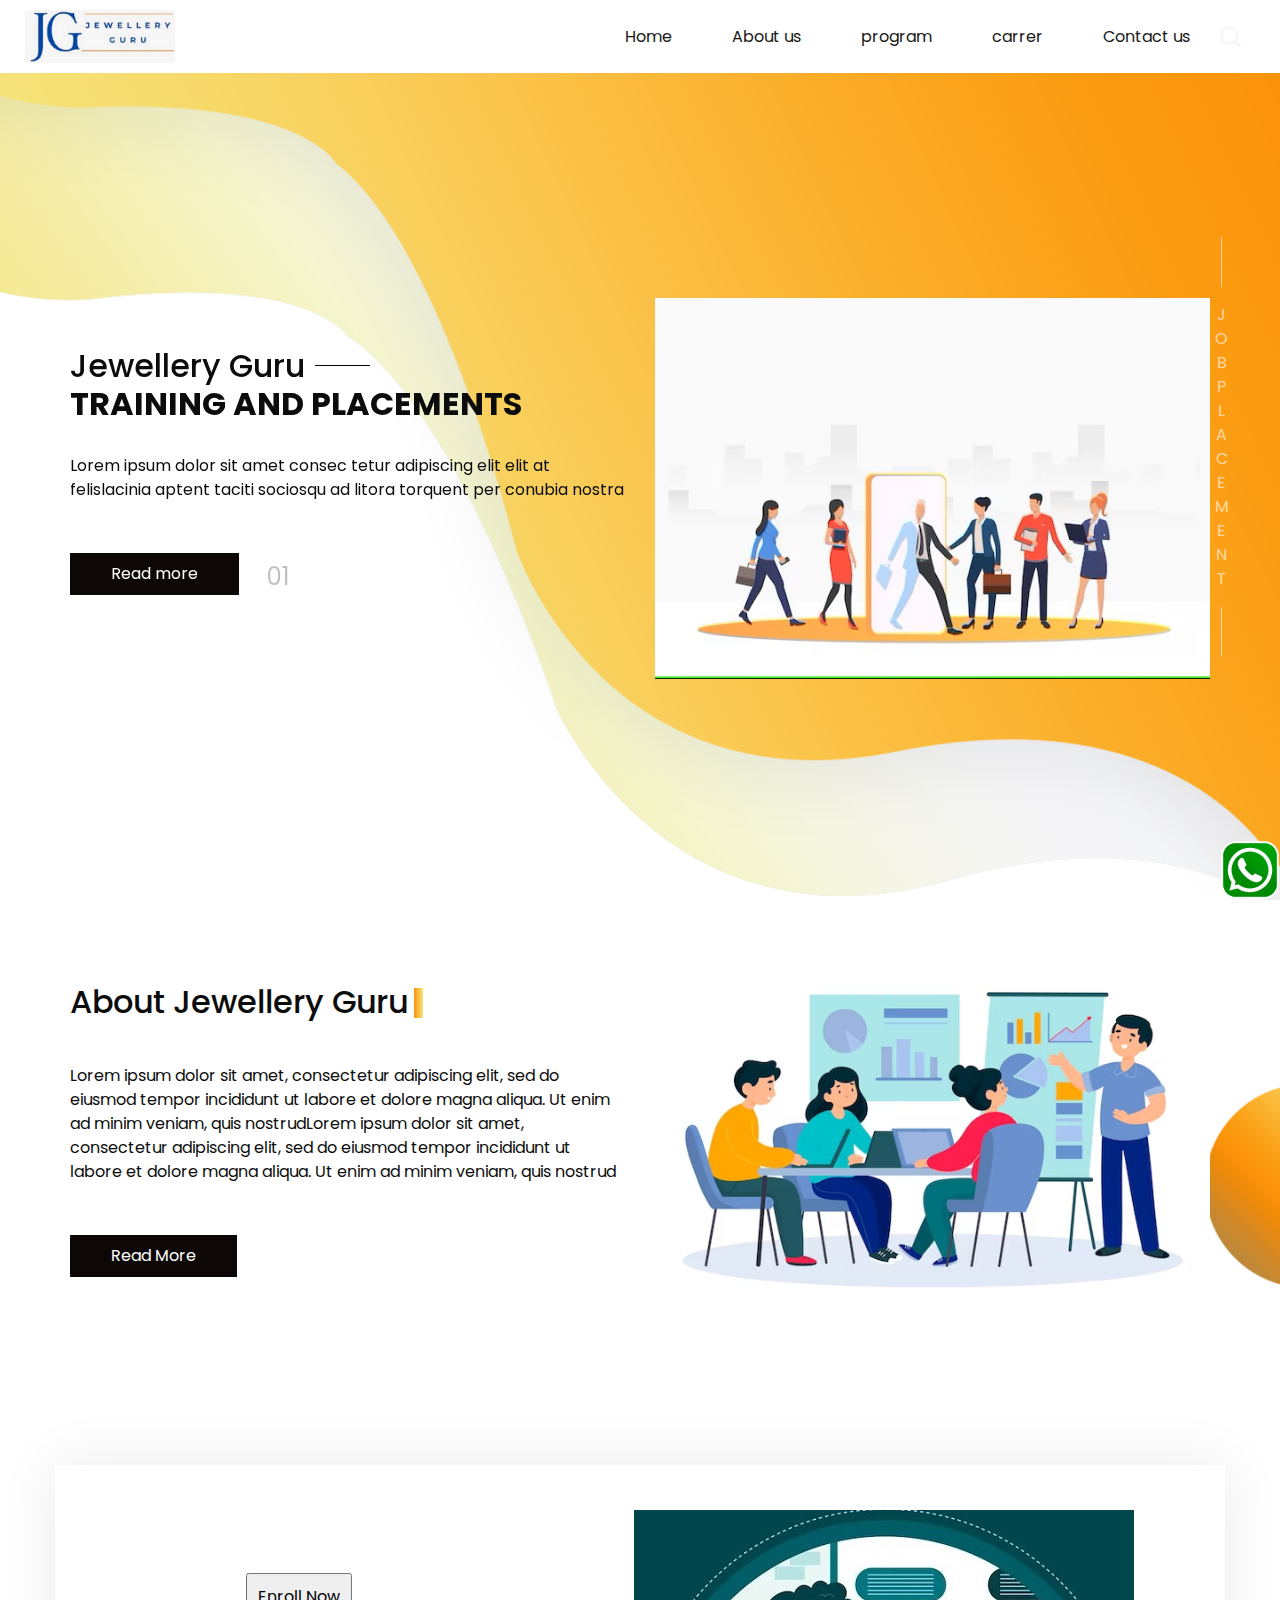
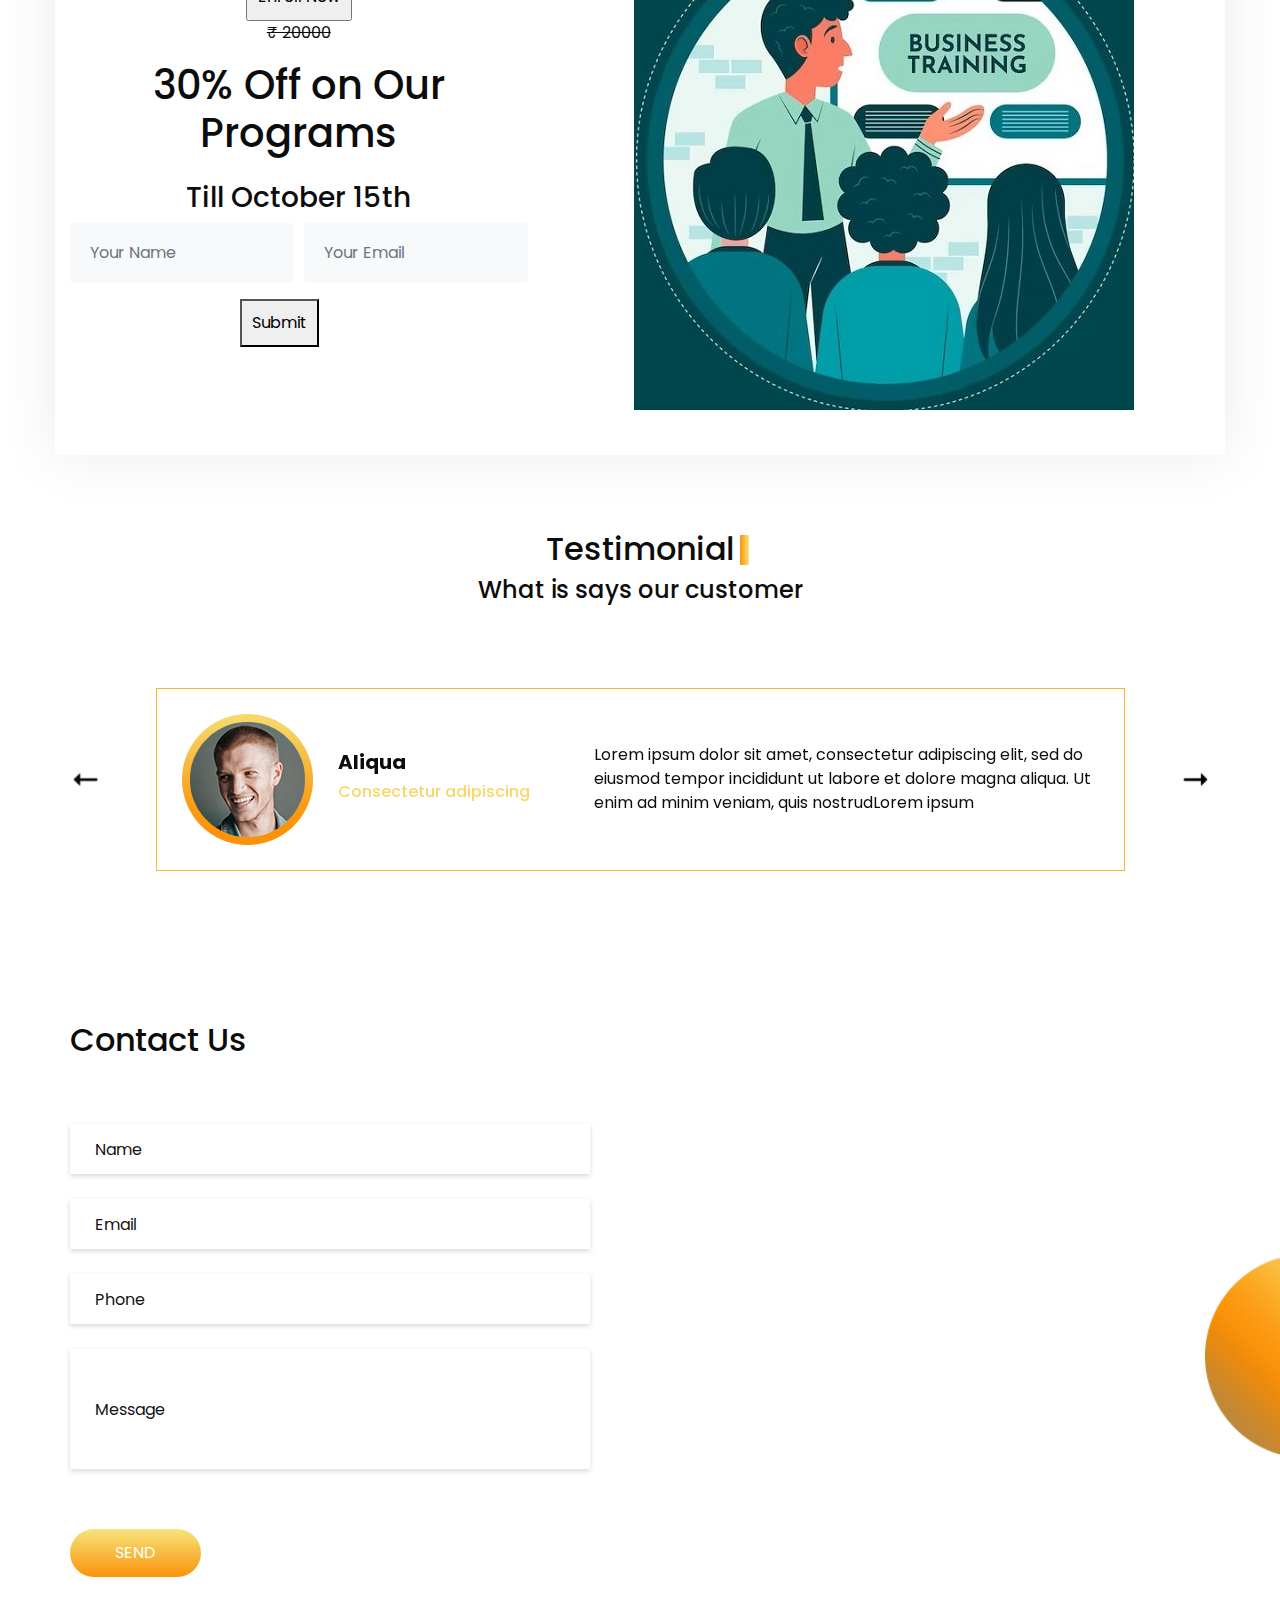
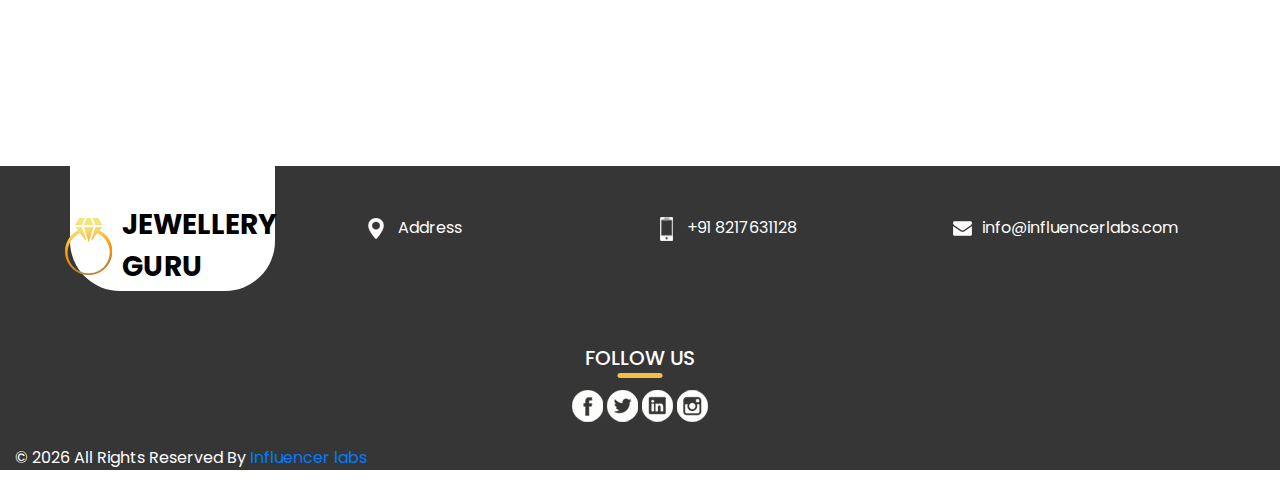
<file: index.html>
<!DOCTYPE html>
<html>

<head>
  <!-- Basic -->
  <meta charset="utf-8" />
  <meta http-equiv="X-UA-Compatible" content="IE=edge" />
  <!-- Mobile Metas -->
  <meta name="viewport" content="width=device-width, initial-scale=1, shrink-to-fit=no" />
  <!-- Site Metas -->
  <meta name="keywords" content="" />
  <meta name="description" content="" />
  <meta name="author" content="" />

  <title>Jewellery Guru</title>

  <!-- slider stylesheet -->
  <link rel="stylesheet" type="text/css" href="https://cdnjs.cloudflare.com/ajax/libs/OwlCarousel2/2.1.3/assets/owl.carousel.min.css" />

  <!-- bootstrap core css -->
  <link rel="stylesheet" type="text/css" href="css/bootstrap.css" />

  <!-- fonts style -->
  <link href="https://fonts.googleapis.com/css?family=Baloo+Chettan|Poppins:400,600,700&display=swap" rel="stylesheet">
  <!-- Custom styles for this template -->
  <link href="css/style.css" rel="stylesheet" />
  <!-- responsive style -->
  <link href="css/responsive.css" rel="stylesheet" />
</head>

<body>

  <div class="hero_area">
    <!-- header section strats -->
    <header class="header_section" id="myHeader">
      <div class="container-fluid">
        <nav class="navbar navbar-expand-lg custom_nav-container ">
          <a class="navbar-brand" href="index.html">
            <img src="logo.jpg" alt="">
           <!--  <span>
              Jewellery Guru
            </span> -->
          </a>
          <button class="navbar-toggler" type="button" data-toggle="collapse" data-target="#navbarSupportedContent" aria-controls="navbarSupportedContent" aria-expanded="false" aria-label="Toggle navigation">
            <span class="navbar-toggler-icon"></span>
          </button>

          <div class="collapse navbar-collapse" id="navbarSupportedContent">
            <div class="d-flex ml-auto flex-column flex-lg-row align-items-center">
              <ul class="navbar-nav  ">
                <li class="nav-item active">
                  <a class="nav-link" href="index.html">Home <span class="sr-only">(current)</span></a>
                </li>
                <li class="nav-item">
                  <a class="nav-link" href="about.html"> About us</a>
                </li>
                <li class="nav-item">
                  <a class="nav-link" href="program.html">program</a>
                </li>
                <li class="nav-item">
                  <a class="nav-link" href="carrer.html">carrer</a>
                </li>
                <li class="nav-item">
                  <a class="nav-link" href="contact.html">Contact us</a>
                </li>
                
              </ul>

            </div>
            <div class="quote_btn-container ">
              <!-- <a href="">
                <img src="" alt="">
                <div class="cart_number">
                  0
                </div>
              </a> -->
              <form class="form-inline">
                <button class="btn  my-2 my-sm-0 nav_search-btn" type="submit"></button>
              </form>
            </div>
          </div>
        </nav>
      </div>
    </header>
    <!-- end header section -->
    <!-- slider section -->
    <section class=" slider_section position-relative">
      <!-- <div class="design-box">
        <img src="#" alt="place">
      </div> -->
      <div class="slider_number-container d-none d-md-block">
        <div class="number-box">
         <!--  <span>
            01
          </span> -->
          <hr>
          <span class="jwel">
            J <br>
            o <br>
            b <br>
            p <br>
            l <br>
            a <br>
            c <br>
            e <br>
            m<br>
            e<br>
            n<br>
            t
          </span>
          <hr>
          <!-- <span>
            02
          </span> -->
        </div>
      </div>
      <div class="container">
        <div id="carouselExampleIndicators" class="carousel slide" data-ride="carousel">
          <ol class="carousel-indicators">
            <li data-target="#carouselExampleIndicators" data-slide-to="0" class="active">01</li>
            <li data-target="#carouselExampleIndicators" data-slide-to="1">02</li>
            <li data-target="#carouselExampleIndicators" data-slide-to="2">03</li>
          </ol>
          <div class="carousel-inner">
            <div class="carousel-item active">
              <div class="row">
                <div class="col-md-6">
                  <div class="detail_box">
                    <h2>
                      <span>Jewellery Guru</span>
                      <hr>
                    </h2>
                    <h1 style="font-size:xx-large">
                      Training and Placements
                    </h1>
                    <p>
                      Lorem ipsum dolor sit amet consec tetur adipiscing elit elit at felislacinia
                      aptent taciti sociosqu ad litora torquent per conubia nostra
                    </p>
                    <div>
                      <a href="about.html">Read more</a>
                    </div>
                  </div>
                </div>
                <div class="col-md-6">
                  <div class="img-box">
                    <img src="placemnet.jpg" alt="">
                  </div>
                </div>
              </div>
            </div>
            <div class="carousel-item ">
              <div class="row">
                <div class="col-md-6">
                  <div class="detail_box">
                    <h2>
                      <span>Jewellery Guru</span>
                      <hr>
                    </h2>
                    <h1 style="font-size: xx-large;">
                      Soft Skills
                    </h1>
                    <p>
                      Lorem ipsum dolor sit amet consec tetur adipiscing elit elit at felislacinia
                      aptent taciti sociosqu ad litora torquent per conubia nostra
                    </p>
                    <div>
                      <a href="">Read more</a>
                    </div>
                  </div>
                </div>
                <div class="col-md-6">
                  <div class="img-box">
                    <img src="softskills1.jpg" alt="">
                  </div>
                </div>
              </div>
            </div>
            <div class="carousel-item ">
              <div class="row">
                <div class="col-md-6">
                  <div class="detail_box">
                    <h2>
                      <span>Jewellery Guru</span>
                      <hr>
                    </h2>
                    <h1 style="font-size: xx-large;">
                      Customer Engagment
                    </h1>
                    <p>
                      Lorem ipsum dolor sit amet consec tetur adipiscing elit elit at felislacinia
                      aptent taciti sociosqu ad litora torquent per conubia nostra
                    </p>
                    <div>
                      <a href="popup.html">Read more</a>
                    </div>
                  </div>
                </div>
                <div class="col-md-6">
                  <div class="img-box">
                    <img src="jeweiiery2.jpg" alt="">
                  </div>
                </div>
              </div>
            </div>
          </div>
        </div>
      </div>

    </section>
    <!-- end slider section -->
  </div>

  <!-- item section -->

  <!-- <div class="item_section layout_padding2">
    <div class="container">
      <div class="item_container">
        <div class="box">
          <div class="price">
            <h6>
              Best PRICE
            </h6>
          </div>
          <div class="img-box">
            <img src="images/i-1.png" alt="">
          </div>
          <div class="name">
            <h5>
              Bracelet
            </h5>
          </div>
        </div>
        <div class="box">
          <div class="price">
            <h6>
              Best PRICE
            </h6>
          </div>
          <div class="img-box">
            <img src="images/i-2.png" alt="">
          </div>
          <div class="name">
            <h5>
              Ring
            </h5>
          </div>
        </div>
        <div class="box">
          <div class="price">
            <h6>
              Best PRICE
            </h6>
          </div>
          <div class="img-box">
            <img src="images/i-3.png" alt="">
          </div>
          <div class="name">
            <h5>
              Earings
            </h5>
          </div>
        </div>
      </div>
    </div>
  </div> -->

  <!-- end item section -->

  <!-- about section -->

  <section class="about_section layout_padding2-top layout_padding-bottom">
    <div class="design-box">
      <img src="images/design-2.png" alt="">
    </div>
    <div class="container">
      <div class="row">
        <div class="col-md-6">
          <div class="detail-box">
            <div class="heading_container">
              <h2>
                About Jewellery Guru
              </h2>
            </div>
            <p>
              Lorem ipsum dolor sit amet, consectetur adipiscing elit, sed do eiusmod tempor incididunt ut labore et
              dolore magna aliqua. Ut enim ad minim veniam, quis nostrudLorem ipsum dolor sit amet, consectetur
              adipiscing elit, sed do eiusmod tempor incididunt ut labore et dolore magna aliqua. Ut enim ad minim
              veniam, quis nostrud
            </p>
            <div>
              <a href="about.html">
                Read More
              </a>
            </div>
          </div>
        </div>
        <div class="col-md-6">
          <div class="img-box">
            <img src="abouttraining.jpg" alt="about">
          </div>
        </div>
      </div>
    </div>
  </section>

  <!-- end about section -->

  <!-- price section -->
<!-- 
  <section class="price_section layout_padding">
    <div class="container">
      <div class="heading_container">
        <h2>
          Our Jewellery Price
        </h2>
      </div>
      <div class="price_container">
        <div class="box">
          <div class="name">
            <h6>
              Diamond Ring
            </h6>
          </div>
          <div class="img-box">
            <img src="images/p-1.png" alt="">
          </div>
          <div class="detail-box">
            <h5>
              $<span>1000.00</span>
            </h5>
            <a href="">
              Buy Now
            </a>
          </div>
        </div>
        <div class="box">
          <div class="name">
            <h6>
              Diamond Ring
            </h6>
          </div>
          <div class="img-box">
            <img src="images/i-2.png" alt="">
          </div>
          <div class="detail-box">
            <h5>
              $<span>1000.00</span>
            </h5>
            <a href="">
              Buy Now
            </a>
          </div>
        </div>
        <div class="box">
          <div class="name">
            <h6>
              Diamond Ring
            </h6>
          </div>
          <div class="img-box">
            <img src="images/i-3.png" alt="">
          </div>
          <div class="detail-box">
            <h5>
              $<span>1000.00</span>
            </h5>
            <a href="">
              Buy Now
            </a>
          </div>
        </div>
      </div>
      <div class="d-flex justify-content-center">
        <a href="" class="price_btn">
          See More
        </a>
      </div>
    </div>
  </section> -->

  <!-- end price section -->

  <!-- ring section -->

  <section class="ring_section layout_padding">
    <!-- <div class="design-box">
      <img src="images/design-1.png" alt="">
    </div> -->
    <div class="container">
      <div class="ring_container layout_padding2">
        <div class="row">
          <div class="col-md-5">
            <div>
              <input type=button onClick="location.href='payment.html'"
              value='Enroll Now' class="enrollButton"></button>
            </div>
            <div class="detail-box">
             
              <p><s> &#x20B9; 20000</s></p>
              <h1 class="text-center mb-4">30% Off on Our Programs</h1>
                    <h3>Till October 15th</h3>
                    <form>
                        <div class="form-row">
                            <div class="col-sm-6">
                                <div class="form-group">
                                    <input type="text" class="form-control bg-light border-0" placeholder="Your Name" style="padding: 30px 20px;">
                                </div>
                            </div>
                            <div class="col-sm-6">
                                <div class="form-group">
                                    <input type="email" class="form-control bg-light border-0" placeholder="Your Email" style="padding: 30px 20px;">
                                </div>
                               
                            </div>
                            <div class="col-md-11" >
                              <button type="buttom" onclick="sendemail()">Submit</button>
                             
                            </div>
                         </div>

                          

                     </form>
             <!--  <h4>
                special
              </h4>
              <h2>
                Wedding Ring
              </h2>
              <a href="">
                Buy Now
              </a> -->
            </div>
          </div>
          <div class="col-md-7">
            <div class="img1">
              <img src="joboffer.jpg" alt="offer">
            </div>
          </div>
        </div>
      </div>
    </div>
  </section>

  <!-- end ring section -->

  <!-- client section -->

  <section class="client_section">
    <div class="container">
      <div class="heading_container">
        <h2>
          Testimonial
        </h2>
      </div>
      <h4 class="secondary_heading">
        What is says our customer
      </h4>
      <div id="carouselExampleControls" class="carousel slide" data-ride="carousel">
        <div class="carousel-inner">
          <div class="carousel-item active">
            <div class="client_container">
              <div class="client-id">
                <div class="img-box">
                  <img src="images/client.png" alt="">
                </div>
                <div class="name">
                  <h5>
                    Aliqua
                  </h5>
                  <h6>
                    Consectetur adipiscing
                  </h6>
                </div>
              </div>
              <div class="detail-box">
                <p>
                  Lorem ipsum dolor sit amet, consectetur adipiscing elit, sed do eiusmod tempor incididunt ut labore et
                  dolore magna aliqua. Ut enim ad minim veniam, quis nostrudLorem ipsum
                </p>
              </div>
            </div>
          </div>
          <div class="carousel-item">
            <div class="client_container">
              <div class="client-id">
                <div class="img-box">
                  <img src="images/client.png" alt="">
                </div>
                <div class="name">
                  <h5>
                    Aliqua
                  </h5>
                  <h6>
                    Consectetur adipiscing
                  </h6>
                </div>
              </div>
              <div class="detail-box">
                <p>
                  Lorem ipsum dolor sit amet, consectetur adipiscing elit, sed do eiusmod tempor incididunt ut labore et
                  dolore magna aliqua. Ut enim ad minim veniam, quis nostrudLorem ipsum
                </p>
              </div>
            </div>
          </div>
          <div class="carousel-item">
            <div class="client_container">
              <div class="client-id">
                <div class="img-box">
                  <img src="images/client.png" alt="">
                </div>
                <div class="name">
                  <h5>
                    Aliqua
                  </h5>
                  <h6>
                    Consectetur adipiscing
                  </h6>
                </div>
              </div>
              <div class="detail-box">
                <p>
                  Lorem ipsum dolor sit amet, consectetur adipiscing elit, sed do eiusmod tempor incididunt ut labore et
                  dolore magna aliqua. Ut enim ad minim veniam, quis nostrudLorem ipsum
                </p>
              </div>
            </div>
          </div>
        </div>
        <a class="carousel-control-prev" href="#carouselExampleControls" role="button" data-slide="prev">
          <span class="carousel-control-prev-icon" aria-hidden="true"></span>
          <span class="sr-only">Previous</span>
        </a>
        <a class="carousel-control-next" href="#carouselExampleControls" role="button" data-slide="next">
          <span class="carousel-control-next-icon" aria-hidden="true"></span>
          <span class="sr-only">Next</span>
        </a>
      </div>

    </div>
  </section>

  <!-- end client section -->

  <!-- contact section -->

  <section class="contact_section layout_padding">
    <div class="design-box">
      <img src="images/design-2.png" alt="">
    </div>
    <div class="container ">
      <div class="">
        <h2 class="">
          Contact Us
        </h2>
      </div>

    </div>
    <div class="container">
      <div class="row">
        <div class="col-md-6">
          <form action="">
            <div>
              <input type="text" placeholder="Name" />
            </div>
            <div>
              <input type="email" placeholder="Email" />
            </div>
            <div>
              <input type="text" placeholder="Phone" />
            </div>
            <div>
              <input type="text" class="message-box" placeholder="Message" />
            </div>
            <div class="d-flex ">
              <button>
                SEND
              </button>
            </div>
          </form>
        </div>
        <div class="col-md-6">
          <div class="map_container">
            <div class="map-responsive">
              <iframe src="https://www.google.com/maps/embed?pb=!1m14!1m8!1m3!1d15554.642605740686!2d77.5856941!3d12.9295188!3m2!1i1024!2i768!4f13.1!3m3!1m2!1s0x8bd8c2bf417c11e3%3A0xfdff0808bcf46127!2sInfluencer%20Labs!5e0!3m2!1sen!2sin!4v1695626621099!5m2!1sen!2sin" width="550" height="450" style="border:0;" allowfullscreen="" loading="lazy" referrerpolicy="no-referrer-when-downgrade"></iframe>
            </div>
          </div>
        </div>
      </div>
    </div>
  </section>

  <!-- end contact section -->

  <!-- info section -->
  <section class="info_section ">
    <div class="container">
      <div class="info_container">
        <div class="row">
          <div class="col-md-3">
            <div class="info_logo">
              <a href="">
                <img src="images/logo.png" alt="">
                <span>
                  Jewellery Guru
                </span>
              </a>
            </div>
          </div>
          <div class="col-md-3">
            <div class="info_contact">
              <a href="">
                <img src="images/location.png" alt="">
                <span>
                  Address
                </span>
              </a>
            </div>
          </div>
          <div class="col-md-3">
            <div class="info_contact">
              <a href="">
                <img src="images/phone.png" alt="">
                <span>
                 
                  +91 8217631128
                </span>
              </a>
            </div>
          </div>
          <div class="col-md-3">
            <div class="info_contact">
              <a href="">
                <img src="images/mail.png" alt="" ><span>info@influencerlabs.com
                </span>
                
              </a>
            </div>
          </div>
        </div>
       <!--  <div class="info_form">
          <div class="d-flex justify-content-center">
            <h5 class="info_heading">
              Newsletter
            </h5>
          </div>
          <form action="">
            <div class="email_box">
              <label for="email2">Enter Your Email</label>
              <input type="text" id="email2">
            </div>
            <div>
              <button>
                subscribe
              </button>
            </div>
          </form>
        </div> -->
        <div class="info_social">
          <div class="d-flex justify-content-center">
            <h5 class="info_heading">
              Follow Us
            </h5>
          </div>
          <div class="social_box">
            <a href="">
              <img src="images/fb.png" alt="">
            </a>
            <a href="">
              <img src="images/twitter.png" alt="">
            </a>
            <a href="">
              <img src="images/linkedin.png" alt="">
            </a>
            <a href="">
              <img src="images/insta.png" alt="">
            </a>
          </div>
        </div>
      </div>
    </div>
  </section>

  <!-- end info_section -->
 <!--whatsapp icon-->
 <div style="width:50px; height:50px; position:fixed;  right:10px; bottom:10px;">
  <a href="https://wa.me/918217631128"><img src="whatsappicon.jpg" style="width:60px ;height: 60px;"/></a>

 </div>
 <!--whatsapp icon end-->
  <!-- footer section -->
  <section class="container-fluid footer_section" style="background-color:#363636;">
    <p style="color: white;">
      &copy; <span id="displayYear"></span> All Rights Reserved By
      <a href="https://html.design/">Influencer labs
      </a>
    </p>
  </section>
  <!-- footer section -->

  <script type="text/javascript" src="js/jquery-3.4.1.min.js"></script>
  <script type="text/javascript" src="js/bootstrap.js"></script>
  <script type="text/javascript" src="js/custom.js"></script>
</body>

</html>
</file>
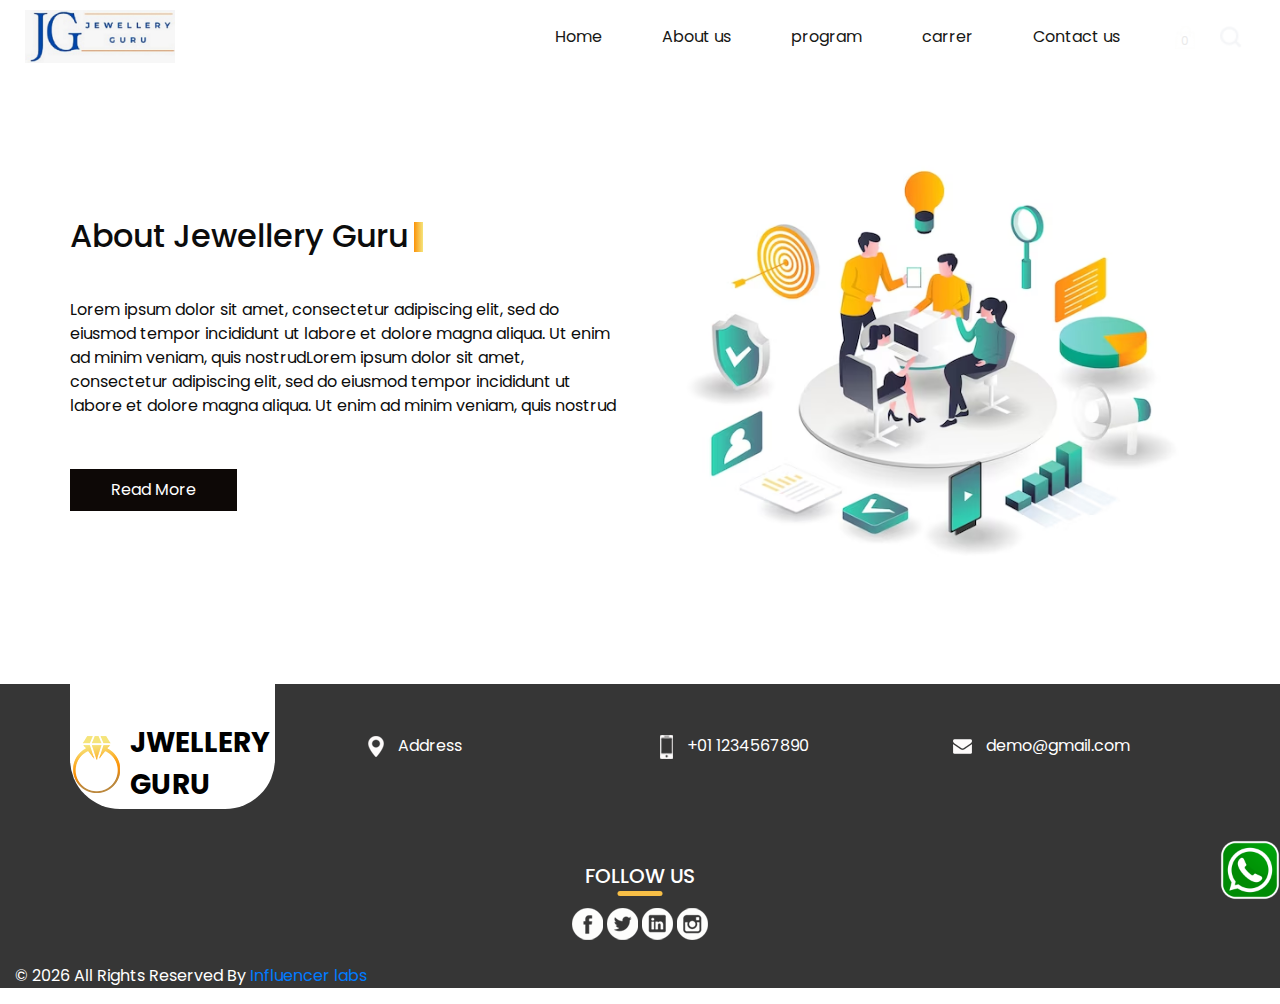
<file: about.html>
<!DOCTYPE html>
<html>

<head>
  <!-- Basic -->
  <meta charset="utf-8" />
  <meta http-equiv="X-UA-Compatible" content="IE=edge" />
  <!-- Mobile Metas -->
  <meta name="viewport" content="width=device-width, initial-scale=1, shrink-to-fit=no" />
  <!-- Site Metas -->
  <meta name="keywords" content="" />
  <meta name="description" content="" />
  <meta name="author" content="" />

  <title>Jewellery Guru</title>

  <!-- slider stylesheet -->
  <link rel="stylesheet" type="text/css" href="https://cdnjs.cloudflare.com/ajax/libs/OwlCarousel2/2.1.3/assets/owl.carousel.min.css" />

  <!-- bootstrap core css -->
  <link rel="stylesheet" type="text/css" href="css/bootstrap.css" />

  <!-- fonts style -->
  <link href="https://fonts.googleapis.com/css?family=Baloo+Chettan|Poppins:400,600,700&display=swap" rel="stylesheet">
  <!-- Custom styles for this template -->
  <link href="css/style.css" rel="stylesheet" />
  <!-- responsive style -->
  <link href="css/responsive.css" rel="stylesheet" />
</head>

<body class="sub_page">

  <div class="hero_area">
    <!-- header section strats -->
    <header class="header_section" id="myHeader">
      <div class="container-fluid">
        <nav class="navbar navbar-expand-lg custom_nav-container ">
          <a class="navbar-brand" href="index.html">
            <img src="logo.jpg" alt="">
            <!-- <span>
              Jewellery Guru
            </span> -->
          </a>
          <button class="navbar-toggler" type="button" data-toggle="collapse" data-target="#navbarSupportedContent" aria-controls="navbarSupportedContent" aria-expanded="false" aria-label="Toggle navigation">
            <span class="navbar-toggler-icon"></span>
          </button>

          <div class="collapse navbar-collapse" id="navbarSupportedContent">
            <div class="d-flex ml-auto flex-column flex-lg-row align-items-center">
              <ul class="navbar-nav  ">
                <li class="nav-item active">
                  <a class="nav-link" href="index.html">Home <span class="sr-only">(current)</span></a>
                </li>
                <li class="nav-item">
                  <a class="nav-link" href="about.html"> About us</a>
                </li>
                <li class="nav-item">
                  <a class="nav-link" href="program.html">program</a>
                </li>
                <li class="nav-item">
                  <a class="nav-link" href="carrer.html">carrer</a>
                </li>
                <li class="nav-item">
                  <a class="nav-link" href="contact.html">Contact us</a>
                </li>
                
              </ul>


            </div>
            <div class="quote_btn-container ">
              <a href="">
                <img src="images/cart.png" alt="">
                <div class="cart_number">
                  0
                </div>
              </a>
              <form class="form-inline">
                <button class="btn  my-2 my-sm-0 nav_search-btn" type="submit"></button>
              </form>
            </div>
          </div>
        </nav>
      </div>
    </header>
    <!-- end header section -->
  </div>



  <!-- about section -->

  <section class="about_section layout_padding2-top layout_padding-bottom">
<!--     <div class="design-box">
      <img src="images/design-2.png" alt="">
    </div> -->
    <div class="container">
      <div class="row">
        <div class="col-md-6">
          <div class="detail-box">
            <div class="heading_container">
              <h2>
                About Jewellery Guru
              </h2>
            </div>
            <p>
              Lorem ipsum dolor sit amet, consectetur adipiscing elit, sed do eiusmod tempor incididunt ut labore et
              dolore magna aliqua. Ut enim ad minim veniam, quis nostrudLorem ipsum dolor sit amet, consectetur
              adipiscing elit, sed do eiusmod tempor incididunt ut labore et dolore magna aliqua. Ut enim ad minim
              veniam, quis nostrud
            </p>
            <div>
              <a href="about.html">
                Read More
              </a>
            </div>
          </div>
        </div>
        <div class="col-md-6">
          <div class="img-box">
            <img src="aboutus.jpg" alt="">
          </div>
        </div>
      </div>
    </div>
  </section>

  <!-- end about section -->


  <!-- info section -->
  <section class="info_section ">
    <div class="container">
      <div class="info_container">
        <div class="row">
          <div class="col-md-3">
            <div class="info_logo">
              <a href="">
                <img src="images/logo.png" alt="">
                <span>
                  Jwellery Guru
                </span>
              </a>
            </div>
          </div>
          <div class="col-md-3">
            <div class="info_contact">
              <a href="">
                <img src="images/location.png" alt="">
                <span>
                  Address
                </span>
              </a>
            </div>
          </div>
          <div class="col-md-3">
            <div class="info_contact">
              <a href="">
                <img src="images/phone.png" alt="">
                <span>
                  +01 1234567890
                </span>
              </a>
            </div>
          </div>
          <div class="col-md-3">
            <div class="info_contact">
              <a href="">
                <img src="images/mail.png" alt="">
                <span>
                  demo@gmail.com
                </span>
              </a>
            </div>
          </div>
        </div>
       <!--  <div class="info_form">
          <div class="d-flex justify-content-center">
            <h5 class="info_heading">
              Newsletter
            </h5>
          </div>
          <form action="">
            <div class="email_box">
              <label for="email2">Enter Your Email</label>
              <input type="text" id="email2">
            </div>
            <div>
              <button>
                subscribe
              </button>
            </div>
          </form>
        </div> -->
        <div class="info_social">
          <div class="d-flex justify-content-center">
            <h5 class="info_heading">
              Follow Us
            </h5>
          </div>
          <div class="social_box">
            <a href="">
              <img src="images/fb.png" alt="">
            </a>
            <a href="">
              <img src="images/twitter.png" alt="">
            </a>
            <a href="">
              <img src="images/linkedin.png" alt="">
            </a>
            <a href="">
              <img src="images/insta.png" alt="">
            </a>
          </div>
        </div>
      </div>
    </div>
  </section>

  <!-- end info_section -->
<!--whatsapp icon-->
<div style="width:50px; height:50px; position:fixed;  right:10px; bottom:10px;">
  <a href="https://wa.me/918217631128"><img src="whatsappicon.jpg" style="width:60px ;height: 60px;"/></a>

 </div>
 <!--whatsapp icon end-->
  <!-- footer section -->
  <section class="container-fluid footer_section" style="background-color:#363636;">
    <p style="color: white;">
      &copy; <span id="displayYear"></span> All Rights Reserved By
      <a href="https://html.design/">Influencer labs
      </a>
    </p>
  </section>
  <!-- footer section -->

  <script type="text/javascript" src="js/jquery-3.4.1.min.js"></script>
  <script type="text/javascript" src="js/bootstrap.js"></script>
  <script type="text/javascript" src="js/custom.js"></script>

</body>

</html>
</file>
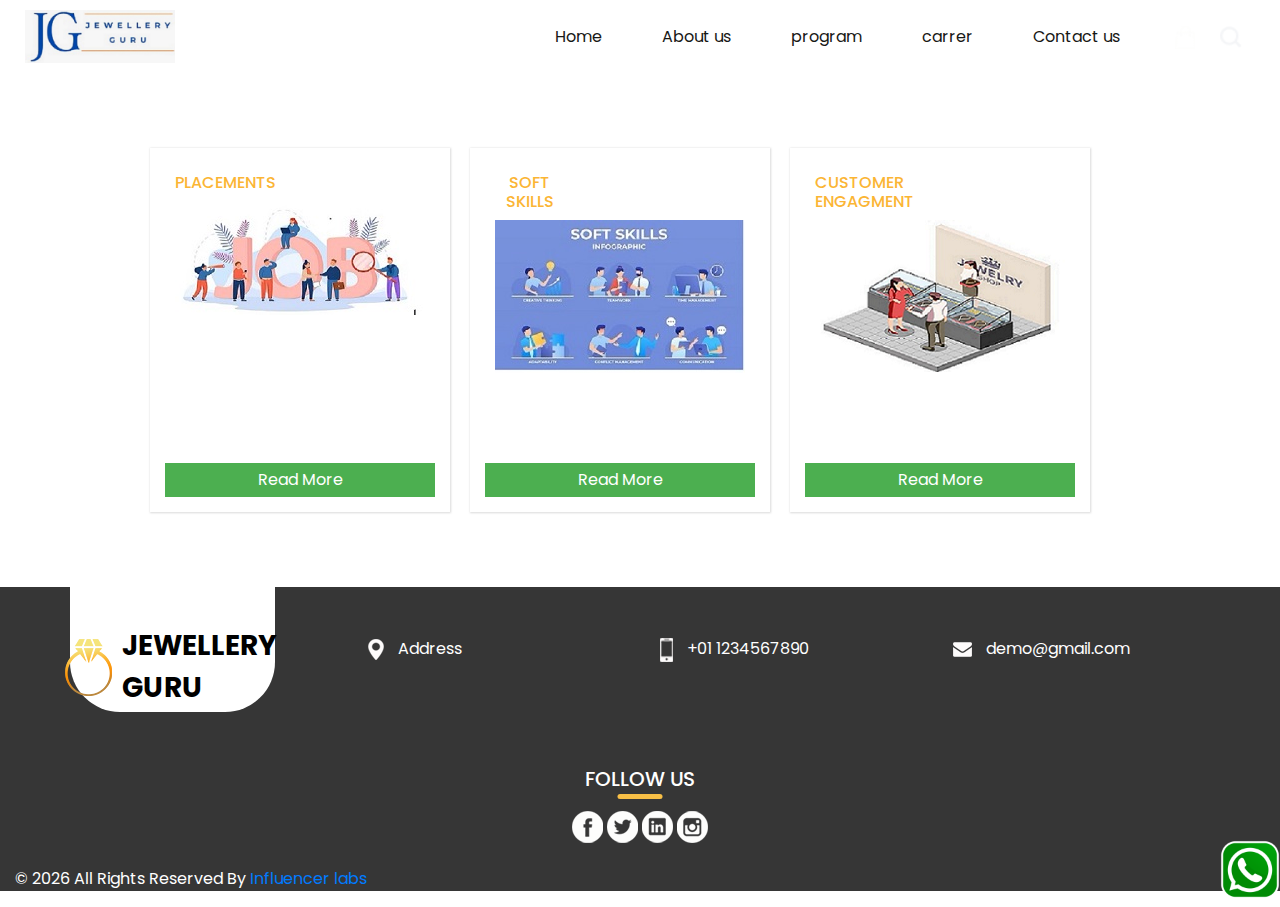
<file: carrer.html>
<!DOCTYPE html>
<html>

<head>
  <!-- Basic -->
  <meta charset="utf-8" />
  <meta http-equiv="X-UA-Compatible" content="IE=edge" />
  <!-- Mobile Metas -->
  <meta name="viewport" content="width=device-width, initial-scale=1, shrink-to-fit=no" />
  <!-- Site Metas -->
  <meta name="keywords" content="" />
  <meta name="description" content="" />
  <meta name="author" content="" />

  <title>Jewellery Guru</title>

  <!-- slider stylesheet -->
  <link rel="stylesheet" type="text/css" href="https://cdnjs.cloudflare.com/ajax/libs/OwlCarousel2/2.1.3/assets/owl.carousel.min.css" />

  <!-- bootstrap core css -->
  <link rel="stylesheet" type="text/css" href="css/bootstrap.css" />

  <!-- fonts style -->
  <link href="https://fonts.googleapis.com/css?family=Baloo+Chettan|Poppins:400,600,700&display=swap" rel="stylesheet">
  <!-- Custom styles for this template -->
  <link href="css/style.css" rel="stylesheet" />
  <!-- responsive style -->
  <link href="css/responsive.css" rel="stylesheet" />
</head>

<body class="sub_page">

  <div class="hero_area">
    <!-- header section strats -->
    <header class="header_section" id="myHeader">
      <div class="container-fluid">
        <nav class="navbar navbar-expand-lg custom_nav-container ">
          <a class="navbar-brand" href="index.html">
            <img src="logo.jpg" alt="">
           <!--  <span>
              Jwellery Guru
            </span> -->
          </a>
          <button class="navbar-toggler" type="button" data-toggle="collapse" data-target="#navbarSupportedContent" aria-controls="navbarSupportedContent" aria-expanded="false" aria-label="Toggle navigation">
            <span class="navbar-toggler-icon"></span>
          </button>

          <div class="collapse navbar-collapse" id="navbarSupportedContent">
            <div class="d-flex ml-auto flex-column flex-lg-row align-items-center">
              <ul class="navbar-nav  ">
                <li class="nav-item active">
                  <a class="nav-link" href="index.html">Home <span class="sr-only">(current)</span></a>
                </li>
                <li class="nav-item">
                  <a class="nav-link" href="about.html"> About us</a>
                </li>
                <li class="nav-item">
                  <a class="nav-link" href="program.html">program </a>
                </li>
                <li class="nav-item">
                    <a class="nav-link" href="carrer.html">carrer</a>
                  </li>
                <li class="nav-item">
                  <a class="nav-link" href="contact.html">Contact us</a>
                </li>
                <!-- <li class="nav-item">
                  <a class="nav-link" href="#">Login</a>
                </li> -->
              </ul>

            </div>
            <div class="quote_btn-container ">
              <a href="">
                <img src="images/cart.png" alt="">
                <!-- <div class="cart_number">
                  0
                </div> -->
              </a>
              <form class="form-inline">
                <button class="btn  my-2 my-sm-0 nav_search-btn" type="submit"></button>
              </form>
            </div>
          </div>
        </nav>
      </div>
    </header>
    <!-- end header section -->
  </div>

  <!-- item section -->

  <div class="item_section layout_padding2">
    <div class="container">
      <div class="item_container">
        <div class="row">
        <div class="box">
          <div class="column">
          <div class="price">
            <h6 style="text-align: center;">
             PLACEMENTS
            </h6>
          </div> 
         
            <img src="placementprogram.jpg" alt="">
        
          </div>
            <!-- <h5>
              Placements
            </h5> -->
  
            <a href="#" class="button1">Read More</a>

          
        
       </div>

        <div class="box">
        <div class="column">
          <div class="price">
            <h6 style="text-align: center;">
              SOFT SKILLS
            </h6>
          </div>
          
            <img src="softskillprocess.jpg" alt=""><br>
          </div>
        
          <div class="name">
           <!--  <h5>
              Soft Skills
            </h5> -->
          </div>
            <a href="#" class="button1">Read More</a>
            
     
        </div>
        
        <div class="box">
           <div class="column">
           <div class="price">
            <h6 style="text-align: center;">
               CUSTOMER ENGAGMENT

            </h6>
           </div>
           
            <img src="jewellery1.png" alt="">
           
          </div>
           
           <a href="popup.html" class="button1">Read More</a>
           <!--  <h5>
              Customer Engagment
            </h5> -->
          
        
          </div>
         </div>
         </div>
          </div>
  </div>

  <!-- end item section -->


  <!-- price section -->
<!-- 
  <section class="price_section layout_padding">
    <div class="container">
      <div class="heading_container">
        <h2>
          Our Jewellery Price
        </h2>
      </div>
      <div class="price_container">
        <div class="box">
          <div class="name">
            <h6>
              Diamond Ring
            </h6>
          </div>
          <div class="img-box">
            <img src="images/p-1.png" alt="">
          </div>
          <div class="detail-box">
            <h5>
              $<span>1000.00</span>
            </h5>
            <a href="">
              Buy Now
            </a>
          </div>
        </div>
        <div class="box">
          <div class="name">
            <h6>
              Diamond Ring
            </h6>
          </div>
          <div class="img-box">
            <img src="images/i-2.png" alt="">
          </div>
          <div class="detail-box">
            <h5>
              $<span>1000.00</span>
            </h5>
            <a href="">
              Buy Now
            </a>
          </div>
        </div>
        <div class="box">
          <div class="name">
            <h6>
              Diamond Ring
            </h6>
          </div>
          <div class="img-box">
            <img src="images/i-3.png" alt="">
          </div>
          <div class="detail-box">
            <h5>
              $<span>1000.00</span>
            </h5>
            <a href="">
              Buy Now
            </a>
          </div>
        </div>
      </div>
      <div class="d-flex justify-content-center">
        <a href="" class="price_btn">
          See More
        </a>
      </div>
    </div>
  </section>
 -->
  <!-- end price section -->





  <!-- info section -->
  <section class="info_section ">
    <div class="container">
      <div class="info_container">
        <div class="row">
          <div class="col-md-3">
            <div class="info_logo">
              <a href="">
                <img src="images/logo.png" alt="">
                <span>
                  Jewellery Guru
                </span>
              </a>
            </div>
          </div>
          <div class="col-md-3">
            <div class="info_contact">
              <a href="">
                <img src="images/location.png" alt="">
                <span>
                  Address
                </span>
              </a>
            </div>
          </div>
          <div class="col-md-3">
            <div class="info_contact">
              <a href="">
                <img src="images/phone.png" alt="">
                <span>
                  +01 1234567890
                </span>
              </a>
            </div>
          </div>
          <div class="col-md-3">
            <div class="info_contact">
              <a href="">
                <img src="images/mail.png" alt="">
                <span>
                  demo@gmail.com
                </span>
              </a>
            </div>
          </div>
        </div>
       <!--  <div class="info_form">
          <div class="d-flex justify-content-center">
            <h5 class="info_heading">
              Newsletter
            </h5>
          </div>
          <form action="">
            <div class="email_box">
              <label for="email2">Enter Your Email</label>
              <input type="text" id="email2">
            </div>
            <div>
              <button>
                subscribe
              </button>
            </div>
          </form>
        </div> -->
        <div class="info_social">
          <div class="d-flex justify-content-center">
            <h5 class="info_heading">
              Follow Us
            </h5>
          </div>
          <div class="social_box">
            <a href="">
              <img src="images/fb.png" alt="">
            </a>
            <a href="">
              <img src="images/twitter.png" alt="">
            </a>
            <a href="">
              <img src="images/linkedin.png" alt="">
            </a>
            <a href="">
              <img src="images/insta.png" alt="">
            </a>
          </div>
        </div>
      </div>
    </div>
  </section>

  <!-- end info_section -->
<!--whatsapp icon-->
<div style="width:50px; height:50px; position:fixed;  right:10px; bottom:10px;">
  <a href="https://wa.me/918217631128"><img src="whatsappicon.jpg" style="width:60px ;height: 60px;"/></a>

 </div>
 <!--whatsapp icon end-->
  <!-- footer section -->
  <section class="container-fluid footer_section" style="background-color:#363636;">
    <p style="color: white;">
      &copy; <span id="displayYear"></span> All Rights Reserved By
      <a href="https://html.design/">Influencer labs
      </a>
    </p>
  </section>
  <!-- footer section -->

  <script type="text/javascript" src="js/jquery-3.4.1.min.js"></script>
  <script type="text/javascript" src="js/bootstrap.js"></script>
  <script type="text/javascript" src="js/custom.js"></script>
</body>

</html>
</file>
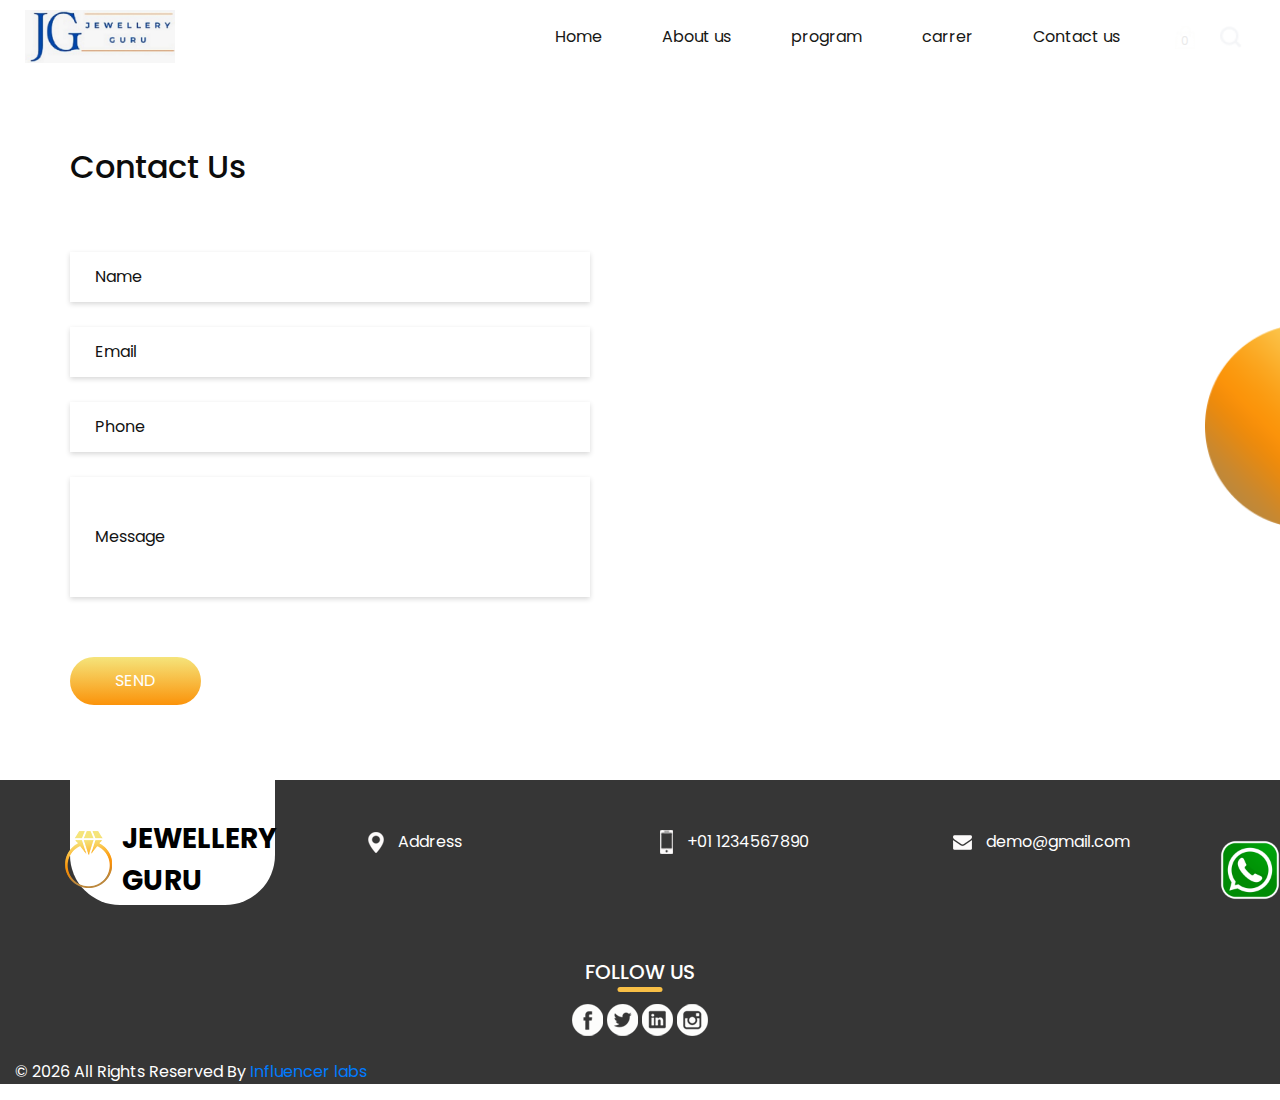
<file: contact.html>
<!DOCTYPE html>
<html>

<head>
  <!-- Basic -->
  <meta charset="utf-8" />
  <meta http-equiv="X-UA-Compatible" content="IE=edge" />
  <!-- Mobile Metas -->
  <meta name="viewport" content="width=device-width, initial-scale=1, shrink-to-fit=no" />
  <!-- Site Metas -->
  <meta name="keywords" content="" />
  <meta name="description" content="" />
  <meta name="author" content="" />

  <title>Jwellery Guru</title>

  <!-- slider stylesheet -->
  <link rel="stylesheet" type="text/css" href="https://cdnjs.cloudflare.com/ajax/libs/OwlCarousel2/2.1.3/assets/owl.carousel.min.css" />

  <!-- bootstrap core css -->
  <link rel="stylesheet" type="text/css" href="css/bootstrap.css" />

  <!-- fonts style -->
  <link href="https://fonts.googleapis.com/css?family=Baloo+Chettan|Poppins:400,600,700&display=swap" rel="stylesheet">
  <!-- Custom styles for this template -->
  <link href="css/style.css" rel="stylesheet" />
  <!-- responsive style -->
  <link href="css/responsive.css" rel="stylesheet" />
</head>

<body class="sub_page">

  <div class="hero_area">
    <!-- header section strats -->
    <header class="header_section" id="myHeader">
      <div class="container-fluid">
        <nav class="navbar navbar-expand-lg custom_nav-container ">
          <a class="navbar-brand" href="index.html">
            <img src="logo.jpg" alt="">
            <!-- <span>
              Jewellery Guru
            </span> -->
          </a>
          <button class="navbar-toggler" type="button" data-toggle="collapse" data-target="#navbarSupportedContent" aria-controls="navbarSupportedContent" aria-expanded="false" aria-label="Toggle navigation">
            <span class="navbar-toggler-icon"></span>
          </button>

          <div class="collapse navbar-collapse" id="navbarSupportedContent">
            <div class="d-flex ml-auto flex-column flex-lg-row align-items-center">
              <ul class="navbar-nav  ">
                <li class="nav-item active">
                  <a class="nav-link" href="index.html">Home <span class="sr-only">(current)</span></a>
                </li>
                <li class="nav-item">
                  <a class="nav-link" href="about.html"> About us</a>
                </li>
                <li class="nav-item">
                  <a class="nav-link" href="program.html">program </a>
                </li>
                <li class="nav-item">
                  <a class="nav-link" href="carrer.html">carrer </a>
                </li>
                <li class="nav-item">
                  <a class="nav-link" href="contact.html">Contact us</a>
                </li>
                <!-- <li class="nav-item">
                  <a class="nav-link" href="#">Login</a>
                </li> -->
              </ul>

            </div>
            <div class="quote_btn-container ">
              <a href="">
                <img src="images/cart.png" alt="">
                <div class="cart_number">
                  0
                </div>
              </a>
              <form class="form-inline">
                <button class="btn  my-2 my-sm-0 nav_search-btn" type="submit"></button>
              </form>
            </div>
          </div>
        </nav>
      </div>
    </header>
    <!-- end header section -->
  </div>

  <!-- contact section -->

  <section class="contact_section layout_padding">
    <div class="design-box">
      <img src="images/design-2.png" alt="">
    </div>
    <div class="container ">
      <div class="">
        <h2 class="">
          Contact Us
        </h2>
      </div>

    </div>
    <div class="container">
      <div class="row">
        <div class="col-md-6">
          <form action="">
            <div>
              <input type="text" placeholder="Name" />
            </div>
            <div>
              <input type="email" placeholder="Email" />
            </div>
            <div>
              <input type="text" placeholder="Phone" />
            </div>
            <div>
              <input type="text" class="message-box" placeholder="Message" />
            </div>
            <div class="d-flex ">
              <button type="button" onclick="sendemail()">
                SEND
              </button>
            </div>
          </form>
        </div>
        <div class="col-md-6">
          <div class="map_container">
            <div class="map-responsive">
              <iframe src="https://www.google.com/maps/embed/v1/place?key=AIzaSyA0s1a7phLN0iaD6-UE7m4qP-z21pH0eSc&q=Eiffel+Tower+Paris+France" width="600" height="300" frameborder="0" style="border:0; width: 100%; height:100%" allowfullscreen></iframe>
            </div>
          </div>
        </div>
      </div>
    </div>
  </section>

  <!-- end contact section -->

  <!-- info section -->
  <section class="info_section ">
    <div class="container">
      <div class="info_container">
        <div class="row">
          <div class="col-md-3">
            <div class="info_logo">
              <a href="">
                <img src="images/logo.png" alt="">
                <span>
                  Jewellery Guru
                </span>
              </a>
            </div>
          </div>
          <div class="col-md-3">
            <div class="info_contact">
              <a href="">
                <img src="images/location.png" alt="">
                <span>
                  Address
                </span>
              </a>
            </div>
          </div>
          <div class="col-md-3">
            <div class="info_contact">
              <a href="">
                <img src="images/phone.png" alt="">
                <span>
                  +01 1234567890
                </span>
              </a>
            </div>
          </div>
          <div class="col-md-3">
            <div class="info_contact">
              <a href="">
                <img src="images/mail.png" alt="">
                <span>
                  demo@gmail.com
                </span>
              </a>
            </div>
          </div>
        </div>
       <!--  <div class="info_form">
          <div class="d-flex justify-content-center">
            <h5 class="info_heading">
              Newsletter
            </h5>
          </div>
          <form action="">
            <div class="email_box">
              <label for="email2">Enter Your Email</label>
              <input type="text" id="email2">
            </div>
            <div>
              <button>
                subscribe
              </button>
            </div>
          </form>
        </div> -->
        <div class="info_social">
          <div class="d-flex justify-content-center">
            <h5 class="info_heading">
              Follow Us
            </h5>
          </div>
          <div class="social_box">
            <a href="">
              <img src="images/fb.png" alt="">
            </a>
            <a href="">
              <img src="images/twitter.png" alt="">
            </a>
            <a href="">
              <img src="images/linkedin.png" alt="">
            </a>
            <a href="">
              <img src="images/insta.png" alt="">
            </a>
          </div>
        </div>
      </div>
    </div>
  </section>

  <!-- end info_section -->
  <!--whatsapp icon-->
 <div style="width:50px; height:50px; position:fixed;  right:10px; bottom:10px;">
  <a href="https://wa.me/918217631128"><img src="whatsappicon.jpg" style="width:60px ;height: 60px;"/></a>

 </div>
 <!--whatsapp icon end-->

  <!-- footer section -->
  <section class="container-fluid footer_section" style="background-color:#363636;">
    <p style="color: white;">
      &copy; <span id="displayYear"></span> All Rights Reserved By
      <a href="https://html.design/">Influencer labs
      </a>
    </p>
  </section>
  <!-- footer section -->

  <script type="text/javascript" src="js/jquery-3.4.1.min.js"></script>
  <script type="text/javascript" src="js/bootstrap.js"></script>
  <script type="text/javascript" src="js/custom.js"></script>
  <script src="https://smtpjs.com/v3/smtp.js">
  </script>
  <script>
    function sendemail(){
    Email.send({
    Host : "smtp.elasticemail.com",
    Username : "priyakhare2101@gmail.com",
    Password : "52CC01A86DAD1C6B24EFFD0A6EDDA0068C7E",
    To : 'priyaargal1234@gmail.com',
    From : "priyakhare2101@gmail.com",
    Subject : "This is the subject",
    Body : "And this is the body"
}).then(
  message => alert(message)
);
    }
  </script>
</body>

</html>
</file>
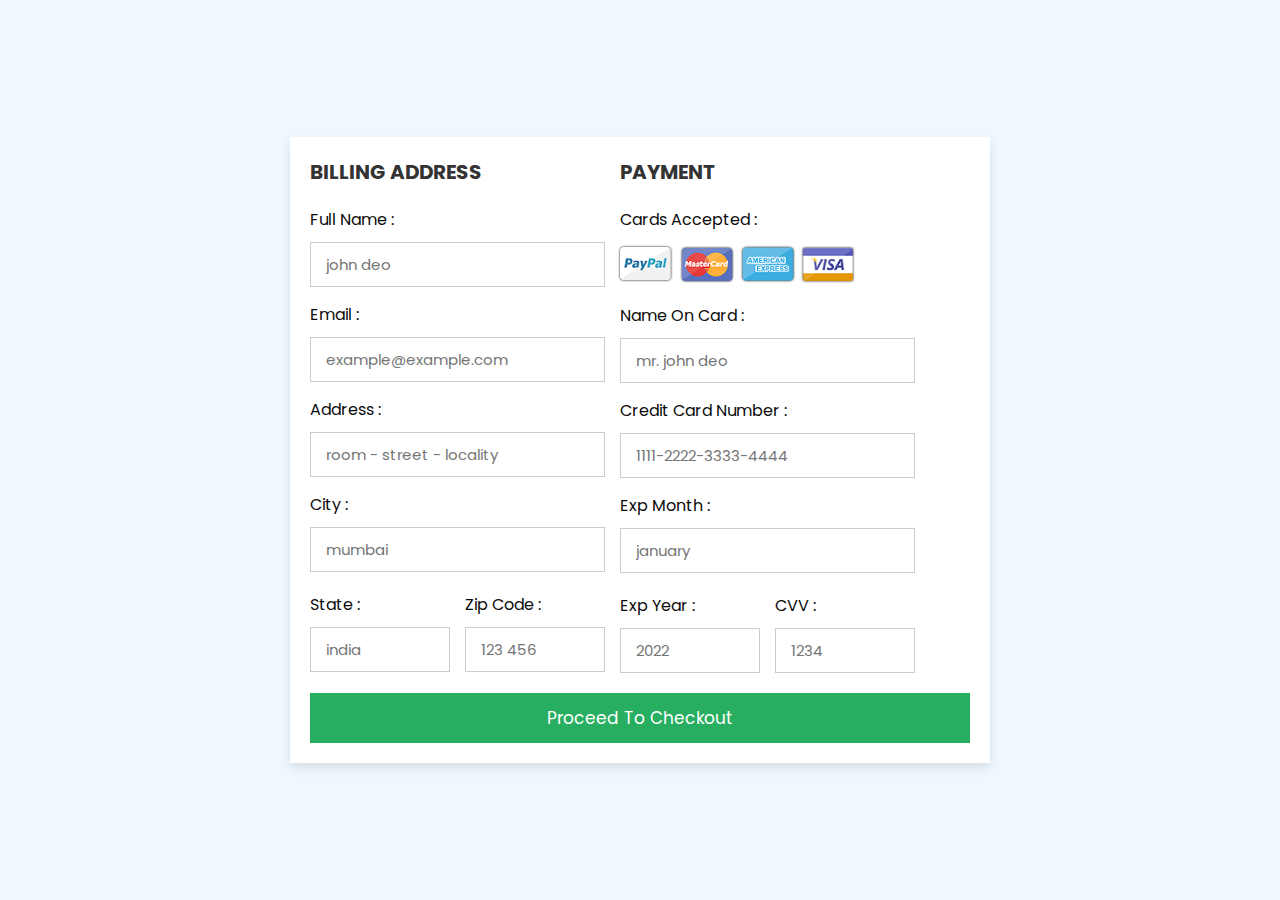
<file: payment.html>
<!DOCTYPE html>
<html lang="en">
<head>
    <meta charset="UTF-8">
    <meta http-equiv="X-UA-Compatible" content="IE=edge">
    <meta name="viewport" content="width=device-width, initial-scale=1.0">
    
    <!-- custom css file link  -->
    <link rel="stylesheet" href="css/style.css">
    <style>
    @import url('https://fonts.googleapis.com/css2?family=Poppins:wght@100;300;400;500;600&display=swap');

*{
  font-family: 'Poppins', sans-serif;
  margin:0; padding:0;
  box-sizing: border-box;
  outline: none; border:none;
  text-transform: capitalize;
  transition: all .2s linear;
}

.container{
  display: flex;
  justify-content: center;
  align-items: center;
  padding:25px;
  min-height: 100vh;
  background:aliceblue;
}

.container form{
  padding:20px;
  width:700px;
  background: #fff;
  box-shadow: 0 5px 10px rgba(0,0,0,.1);
}

.container form .row{
  display: flex;
  flex-wrap: wrap;
  gap:15px;
}

.container form .row .col{
  flex:1 1 250px;
}

.container form .row .col .title{
  font-size: 20px;
  color:#333;
  padding-bottom: 5px;
  text-transform: uppercase;
}

.container form .row .col .inputBox{
  margin:15px 0;
}

.container form .row .col .inputBox span{
  margin-bottom: 10px;
  display: block;
}

.container form .row .col .inputBox input{
  width: 100%;
  border:1px solid #ccc;
  padding:10px 15px;
  font-size: 15px;
  text-transform: none;
}

.container form .row .col .inputBox input:focus{
  border:1px solid #000;
}

.container form .row .col .flex{
  display: flex;
  gap:15px;
}

.container form .row .col .flex .inputBox{
  margin-top: 5px;
}

.container form .row .col .inputBox img{
  height: 34px;
  margin-top: 5px;
  filter: drop-shadow(0 0 1px #000);
}

.container form .submit-btn{
  width: 100%;
  padding:12px;
  font-size: 17px;
  background: #27ae60;
  color:#fff;
  margin-top: 5px;
  cursor: pointer;
}

.container form .submit-btn:hover{
  background: #2ecc71;
}
</style>
</head>
<body>

<div class="container">

    <form action="">

        <div class="row">

            <div class="col">

                <h3 class="title">billing address</h3>

                <div class="inputBox">
                    <span>full name :</span>
                    <input type="text" placeholder="john deo">
                </div>
                <div class="inputBox">
                    <span>email :</span>
                    <input type="email" placeholder="example@example.com">
                </div>
                <div class="inputBox">
                    <span>address :</span>
                    <input type="text" placeholder="room - street - locality">
                </div>
                <div class="inputBox">
                    <span>city :</span>
                    <input type="text" placeholder="mumbai">
                </div>

                <div class="flex">
                    <div class="inputBox">
                        <span>state :</span>
                        <input type="text" placeholder="india">
                    </div>
                    <div class="inputBox">
                        <span>zip code :</span>
                        <input type="text" placeholder="123 456">
                    </div>
                </div>

            </div>

            <div class="col">

                <h3 class="title">payment</h3>

                <div class="inputBox">
                    <span>cards accepted :</span>
                    <img src="card_img.png" alt="">
                </div>
                <div class="inputBox">
                    <span>name on card :</span>
                    <input type="text" placeholder="mr. john deo">
                </div>
                <div class="inputBox">
                    <span>credit card number :</span>
                    <input type="number" placeholder="1111-2222-3333-4444">
                </div>
                <div class="inputBox">
                    <span>exp month :</span>
                    <input type="text" placeholder="january">
                </div>

                <div class="flex">
                    <div class="inputBox">
                        <span>exp year :</span>
                        <input type="number" placeholder="2022">
                    </div>
                    <div class="inputBox">
                        <span>CVV :</span>
                        <input type="text" placeholder="1234">
                    </div>
                </div>

            </div>
    
        </div>

        <input type="submit" value="proceed to checkout" class="submit-btn">

    </form>

</div>    

    
</body>
</html>
</file>
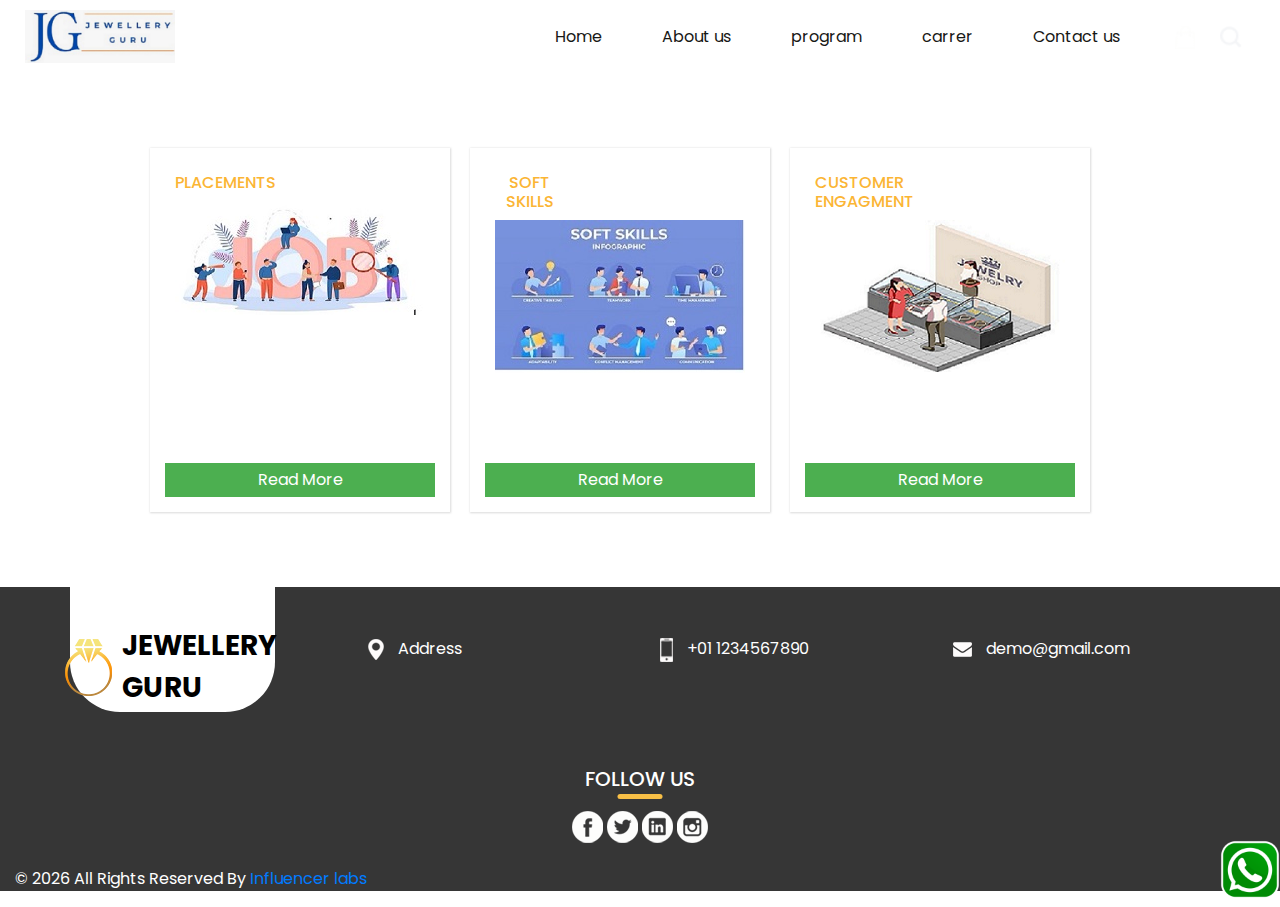
<file: program.html>
<!DOCTYPE html>
<html>

<head>
  <!-- Basic -->
  <meta charset="utf-8" />
  <meta http-equiv="X-UA-Compatible" content="IE=edge" />
  <!-- Mobile Metas -->
  <meta name="viewport" content="width=device-width, initial-scale=1, shrink-to-fit=no" />
  <!-- Site Metas -->
  <meta name="keywords" content="" />
  <meta name="description" content="" />
  <meta name="author" content="" />

  <title>Jewellery Guru</title>

  <!-- slider stylesheet -->
  <link rel="stylesheet" type="text/css" href="https://cdnjs.cloudflare.com/ajax/libs/OwlCarousel2/2.1.3/assets/owl.carousel.min.css" />

  <!-- bootstrap core css -->
  <link rel="stylesheet" type="text/css" href="css/bootstrap.css" />

  <!-- fonts style -->
  <link href="https://fonts.googleapis.com/css?family=Baloo+Chettan|Poppins:400,600,700&display=swap" rel="stylesheet">
  <!-- Custom styles for this template -->
  <link href="css/style.css" rel="stylesheet" />
  <!-- responsive style -->
  <link href="css/responsive.css" rel="stylesheet" />
</head>

<body class="sub_page">

  <div class="hero_area">
    <!-- header section strats -->
    <header class="header_section" id="myHeader">
      <div class="container-fluid">
        <nav class="navbar navbar-expand-lg custom_nav-container ">
          <a class="navbar-brand" href="index.html">
            <img src="logo.jpg" alt="">
           <!--  <span>
              Jwellery Guru
            </span> -->
          </a>
          <button class="navbar-toggler" type="button" data-toggle="collapse" data-target="#navbarSupportedContent" aria-controls="navbarSupportedContent" aria-expanded="false" aria-label="Toggle navigation">
            <span class="navbar-toggler-icon"></span>
          </button>

          <div class="collapse navbar-collapse" id="navbarSupportedContent">
            <div class="d-flex ml-auto flex-column flex-lg-row align-items-center">
              <ul class="navbar-nav  ">
                <li class="nav-item active">
                  <a class="nav-link" href="index.html">Home <span class="sr-only">(current)</span></a>
                </li>
                <li class="nav-item">
                  <a class="nav-link" href="about.html"> About us</a>
                </li>
                <li class="nav-item">
                  <a class="nav-link" href="program.html">program </a>
                </li>
                <li class="nav-item">
                    <a class="nav-link" href="carrer.html">carrer</a>
                  </li>
                <li class="nav-item">
                  <a class="nav-link" href="contact.html">Contact us</a>
                </li>
                <!-- <li class="nav-item">
                  <a class="nav-link" href="#">Login</a>
                </li> -->
              </ul>

            </div>
            <div class="quote_btn-container ">
              <a href="">
                <img src="images/cart.png" alt="">
                <!-- <div class="cart_number">
                  0
                </div> -->
              </a>
              <form class="form-inline">
                <button class="btn  my-2 my-sm-0 nav_search-btn" type="submit"></button>
              </form>
            </div>
          </div>
        </nav>
      </div>
    </header>
    <!-- end header section -->
  </div>

  <!-- item section -->

  <div class="item_section layout_padding2">
    <div class="container">
      <div class="item_container">
        <div class="row">
        <div class="box">
          <div class="column">
          <div class="price">
            <h6 style="text-align: center;">
             PLACEMENTS
            </h6>
          </div> 
         
            <img src="placementprogram.jpg" alt="">
        
          </div>
            <!-- <h5>
              Placements
            </h5> -->
  
           <!--  <a href="#" class="button1"  onclick="open()">Read More</a>
 -->
          
        <button  class="button1" onclick="openPopup()">Read More</button>
       </div>

        <div class="box">
        <div class="column">
          <div class="price">
            <h6 style="text-align: center;">
              SOFT SKILLS
            </h6>
          </div>
          
            <img src="softskillprocess.jpg" alt=""><br>
          </div>
        
          <div class="name">
           <!--  <h5>
              Soft Skills
            </h5> -->
          </div>
            <a href="#" class="button1" id="open" onclick="openPopup1()">Read More</a>
       
        </div>
        
        <div class="box">
           <div class="column">
           <div class="price">
            <h6 style="text-align: center;">
               CUSTOMER ENGAGMENT

            </h6>
           </div>
           
            <img src="jewellery1.png" alt="">
           
          </div>
           
           <a href="#" class="button1" onclick="openPopup2()">Read More</a>
           <!--  <h5>
              Customer Engagment
            </h5> -->
          
        
          </div>
         </div>
         </div>
          </div>
  </div>

  <!-- end item section -->


  <!-- price section -->
<!-- 
  <section class="price_section layout_padding">
    <div class="container">
      <div class="heading_container">
        <h2>
          Our Jewellery Price
        </h2>
      </div>
      <div class="price_container">
        <div class="box">
          <div class="name">
            <h6>
              Diamond Ring
            </h6>
          </div>
          <div class="img-box">
            <img src="images/p-1.png" alt="">
          </div>
          <div class="detail-box">
            <h5>
              $<span>1000.00</span>
            </h5>
            <a href="">
              Buy Now
            </a>
          </div>
        </div>
        <div class="box">
          <div class="name">
            <h6>
              Diamond Ring
            </h6>
          </div>
          <div class="img-box">
            <img src="images/i-2.png" alt="">
          </div>
          <div class="detail-box">
            <h5>
              $<span>1000.00</span>
            </h5>
            <a href="">
              Buy Now
            </a>
          </div>
        </div>
        <div class="box">
          <div class="name">
            <h6>
              Diamond Ring
            </h6>
          </div>
          <div class="img-box">
            <img src="images/i-3.png" alt="">
          </div>
          <div class="detail-box">
            <h5>
              $<span>1000.00</span>
            </h5>
            <a href="">
              Buy Now
            </a>
          </div>
        </div>
      </div>
      <div class="d-flex justify-content-center">
        <a href="" class="price_btn">
          See More
        </a>
      </div>
    </div>
  </section>
 -->
  <!-- end price section -->





  <!-- info section -->
  <section class="info_section ">
    <div class="container">
      <div class="info_container">
        <div class="row">
          <div class="col-md-3">
            <div class="info_logo">
              <a href="">
                <img src="images/logo.png" alt="">
                <span>
                  Jewellery Guru
                </span>
              </a>
            </div>
          </div>
          <div class="col-md-3">
            <div class="info_contact">
              <a href="">
                <img src="images/location.png" alt="">
                <span>
                  Address
                </span>
              </a>
            </div>
          </div>
          <div class="col-md-3">
            <div class="info_contact">
              <a href="">
                <img src="images/phone.png" alt="">
                <span>
                  +01 1234567890
                </span>
              </a>
            </div>
          </div>
          <div class="col-md-3">
            <div class="info_contact">
              <a href="">
                <img src="images/mail.png" alt="">
                <span>
                  demo@gmail.com
                </span>
              </a>
            </div>
          </div>
        </div>
       <!--  <div class="info_form">
          <div class="d-flex justify-content-center">
            <h5 class="info_heading">
              Newsletter
            </h5>
          </div>
          <form action="">
            <div class="email_box">
              <label for="email2">Enter Your Email</label>
              <input type="text" id="email2">
            </div>
            <div>
              <button>
                subscribe
              </button>
            </div>
          </form>
        </div> -->
        <div class="info_social">
          <div class="d-flex justify-content-center">
            <h5 class="info_heading">
              Follow Us
            </h5>
          </div>
          <div class="social_box">
            <a href="">
              <img src="images/fb.png" alt="">
            </a>
            <a href="">
              <img src="images/twitter.png" alt="">
            </a>
            <a href="">
              <img src="images/linkedin.png" alt="">
            </a>
            <a href="">
              <img src="images/insta.png" alt="">
            </a>
          </div>
        </div>
      </div>
    </div>
  </section>

  <!-- end info_section -->
<!--whatsapp icon-->
<div style="width:50px; height:50px; position:fixed;  right:10px; bottom:10px;">
  <a href="https://wa.me/918217631128"><img src="whatsappicon.jpg" style="width:60px ;height: 60px;"/></a>

 </div>
 <!--whatsapp icon end-->
  <!-- footer section -->
  <section class="container-fluid footer_section" style="background-color:#363636;">
    <p style="color: white;">
      &copy; <span id="displayYear"></span> All Rights Reserved By
      <a href="https://html.design/">Influencer labs
      </a>
    </p>
  </section>
  <!-- footer section -->

  <script type="text/javascript" src="js/jquery-3.4.1.min.js"></script>
  <script type="text/javascript" src="js/bootstrap.js"></script>
  <script type="text/javascript" src="js/custom.js"></script>
</body>


</html>
</file>
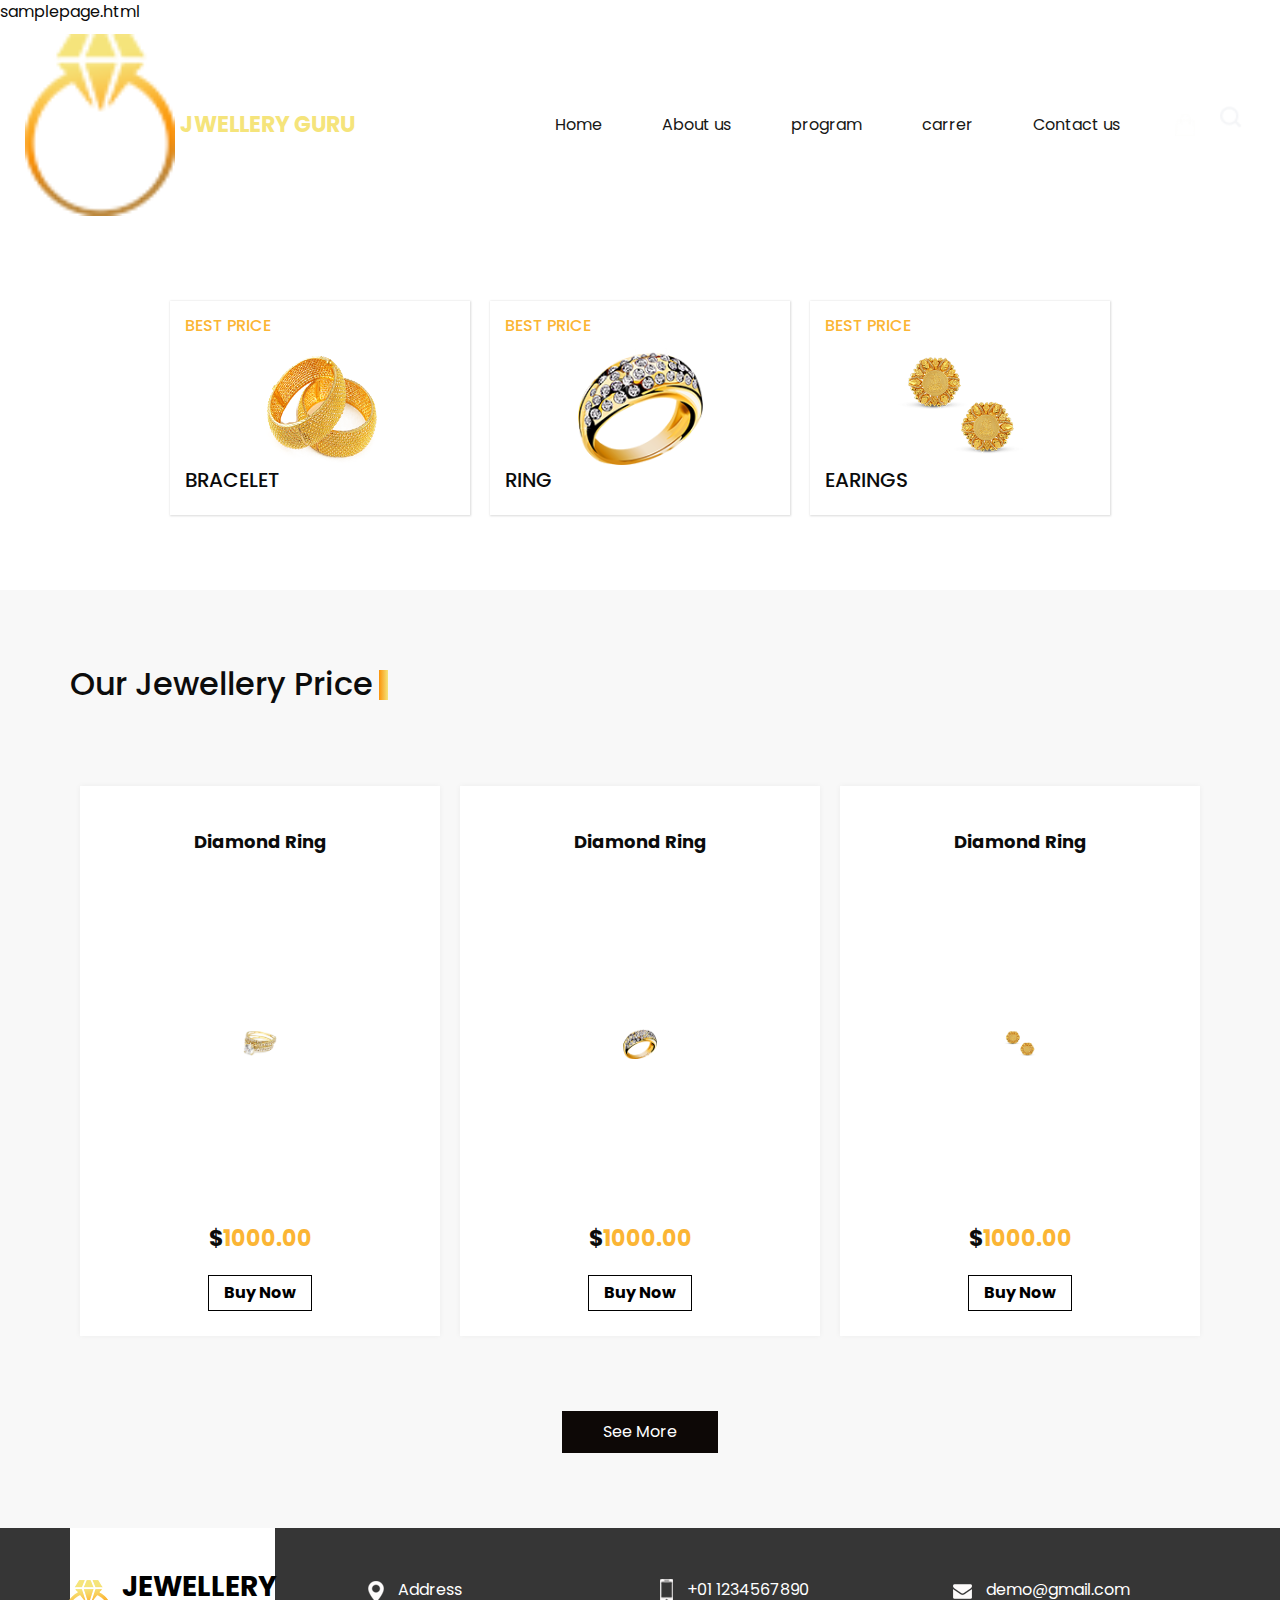
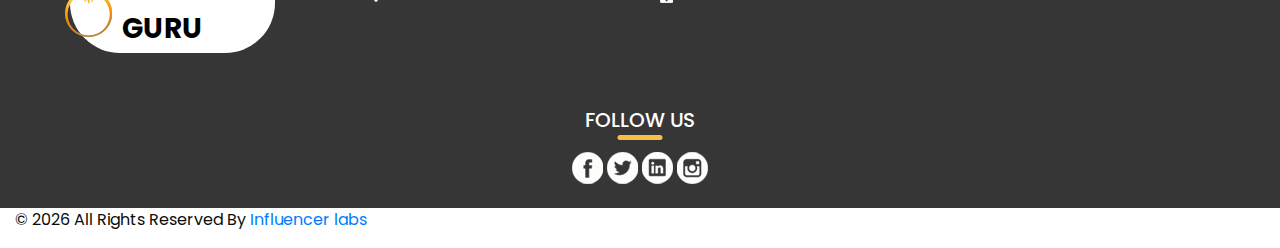
<file: samplepage.html>
samplepage.html
<!DOCTYPE html>
<html>

<head>
  <!-- Basic -->
  <meta charset="utf-8" />
  <meta http-equiv="X-UA-Compatible" content="IE=edge" />
  <!-- Mobile Metas -->
  <meta name="viewport" content="width=device-width, initial-scale=1, shrink-to-fit=no" />
  <!-- Site Metas -->
  <meta name="keywords" content="" />
  <meta name="description" content="" />
  <meta name="author" content="" />

  <title>Jewellery Guru</title>

  <!-- slider stylesheet -->
  <link rel="stylesheet" type="text/css" href="https://cdnjs.cloudflare.com/ajax/libs/OwlCarousel2/2.1.3/assets/owl.carousel.min.css" />

  <!-- bootstrap core css -->
  <link rel="stylesheet" type="text/css" href="css/bootstrap.css" />

  <!-- fonts style -->
  <link href="https://fonts.googleapis.com/css?family=Baloo+Chettan|Poppins:400,600,700&display=swap" rel="stylesheet">
  <!-- Custom styles for this template -->
  <link href="css/style.css" rel="stylesheet" />
  <!-- responsive style -->
  <link href="css/responsive.css" rel="stylesheet" />
</head>

<body class="sub_page">

  <div class="hero_area">
    <!-- header section strats -->
    <header class="header_section" id="myHeader">
      <div class="container-fluid">
        <nav class="navbar navbar-expand-lg custom_nav-container ">
          <a class="navbar-brand" href="index.html">
            <img src="images/logo.png" alt="">
            <span>
              Jwellery Guru
            </span>
          </a>
          <button class="navbar-toggler" type="button" data-toggle="collapse" data-target="#navbarSupportedContent" aria-controls="navbarSupportedContent" aria-expanded="false" aria-label="Toggle navigation">
            <span class="navbar-toggler-icon"></span>
          </button>

          <div class="collapse navbar-collapse" id="navbarSupportedContent">
            <div class="d-flex ml-auto flex-column flex-lg-row align-items-center">
              <ul class="navbar-nav  ">
                <li class="nav-item active">
                  <a class="nav-link" href="index.html">Home <span class="sr-only">(current)</span></a>
                </li>
                <li class="nav-item">
                  <a class="nav-link" href="about.html"> About us</a>
                </li>
                <li class="nav-item">
                  <a class="nav-link" href="program.html">program </a>
                </li>
                <li class="nav-item">
                    <a class="nav-link" href="carrer.html">carrer</a>
                  </li>
                <li class="nav-item">
                  <a class="nav-link" href="contact.html">Contact us</a>
                </li>
                <!-- <li class="nav-item">
                  <a class="nav-link" href="#">Login</a>
                </li> -->
              </ul>

            </div>
            <div class="quote_btn-container ">
              <a href="">
                <img src="images/cart.png" alt="">
                <!-- <div class="cart_number">
                  0
                </div> -->
              </a>
              <form class="form-inline">
                <button class="btn  my-2 my-sm-0 nav_search-btn" type="submit"></button>
              </form>
            </div>
          </div>
        </nav>
      </div>
    </header>
    <!-- end header section -->
  </div>

  <!-- item section -->

  <div class="item_section layout_padding2">
    <div class="container">
      <div class="item_container">
        <div class="box">
          <div class="price">
            <h6>
              Best PRICE
            </h6>
          </div>
          <div class="img-box">
            <img src="images/i-1.png" alt="">
          </div>
          <div class="name">
            <h5>
              Bracelet
            </h5>
          </div>
        </div>
        <div class="box">
          <div class="price">
            <h6>
              Best PRICE
            </h6>
          </div>
          <div class="img-box">
            <img src="images/i-2.png" alt="">
          </div>
          <div class="name">
            <h5>
              Ring
            </h5>
          </div>
        </div>
        <div class="box">
          <div class="price">
            <h6>
              Best PRICE
            </h6>
          </div>
          <div class="img-box">
            <img src="images/i-3.png" alt="">
          </div>
          <div class="name">
            <h5>
              Earings
            </h5>
          </div>
        </div>
      </div>
    </div>
  </div>

  <!-- end item section -->


  <!-- price section -->

  <section class="price_section layout_padding">
    <div class="container">
      <div class="heading_container">
        <h2>
          Our Jewellery Price
        </h2>
      </div>
      <div class="price_container">
        <div class="box">
          <div class="name">
            <h6>
              Diamond Ring
            </h6>
          </div>
          <div class="img-box">
            <img src="images/p-1.png" alt="">
          </div>
          <div class="detail-box">
            <h5>
              $<span>1000.00</span>
            </h5>
            <a href="">
              Buy Now
            </a>
          </div>
        </div>
        <div class="box">
          <div class="name">
            <h6>
              Diamond Ring
            </h6>
          </div>
          <div class="img-box">
            <img src="images/i-2.png" alt="">
          </div>
          <div class="detail-box">
            <h5>
              $<span>1000.00</span>
            </h5>
            <a href="">
              Buy Now
            </a>
          </div>
        </div>
        <div class="box">
          <div class="name">
            <h6>
              Diamond Ring
            </h6>
          </div>
          <div class="img-box">
            <img src="images/i-3.png" alt="">
          </div>
          <div class="detail-box">
            <h5>
              $<span>1000.00</span>
            </h5>
            <a href="">
              Buy Now
            </a>
          </div>
        </div>
      </div>
      <div class="d-flex justify-content-center">
        <a href="" class="price_btn">
          See More
        </a>
      </div>
    </div>
  </section>

  <!-- end price section -->





  <!-- info section -->
  <section class="info_section ">
    <div class="container">
      <div class="info_container">
        <div class="row">
          <div class="col-md-3">
            <div class="info_logo">
              <a href="">
                <img src="images/logo.png" alt="">
                <span>
                  Jewellery Guru
                </span>
              </a>
            </div>
          </div>
          <div class="col-md-3">
            <div class="info_contact">
              <a href="">
                <img src="images/location.png" alt="">
                <span>
                  Address
                </span>
              </a>
            </div>
          </div>
          <div class="col-md-3">
            <div class="info_contact">
              <a href="">
                <img src="images/phone.png" alt="">
                <span>
                  +01 1234567890
                </span>
              </a>
            </div>
          </div>
          <div class="col-md-3">
            <div class="info_contact">
              <a href="">
                <img src="images/mail.png" alt="">
                <span>
                  demo@gmail.com
                </span>
              </a>
            </div>
          </div>
        </div>
       <!--  <div class="info_form">
          <div class="d-flex justify-content-center">
            <h5 class="info_heading">
              Newsletter
            </h5>
          </div>
          <form action="">
            <div class="email_box">
              <label for="email2">Enter Your Email</label>
              <input type="text" id="email2">
            </div>
            <div>
              <button>
                subscribe
              </button>
            </div>
          </form>
        </div> -->
        <div class="info_social">
          <div class="d-flex justify-content-center">
            <h5 class="info_heading">
              Follow Us
            </h5>
          </div>
          <div class="social_box">
            <a href="">
              <img src="images/fb.png" alt="">
            </a>
            <a href="">
              <img src="images/twitter.png" alt="">
            </a>
            <a href="">
              <img src="images/linkedin.png" alt="">
            </a>
            <a href="">
              <img src="images/insta.png" alt="">
            </a>
          </div>
        </div>
      </div>
    </div>
  </section>

  <!-- end info_section -->

  <!-- footer section -->
  <section class="container-fluid footer_section">
    <p>
      &copy; <span id="displayYear"></span> All Rights Reserved By
      <a href="https://html.design/">Influencer labs</a>
    </p>
  </section>
  <!-- footer section -->

  <script type="text/javascript" src="js/jquery-3.4.1.min.js"></script>
  <script type="text/javascript" src="js/bootstrap.js"></script>
  <script type="text/javascript" src="js/custom.js"></script>
</body>

</html>
</file>
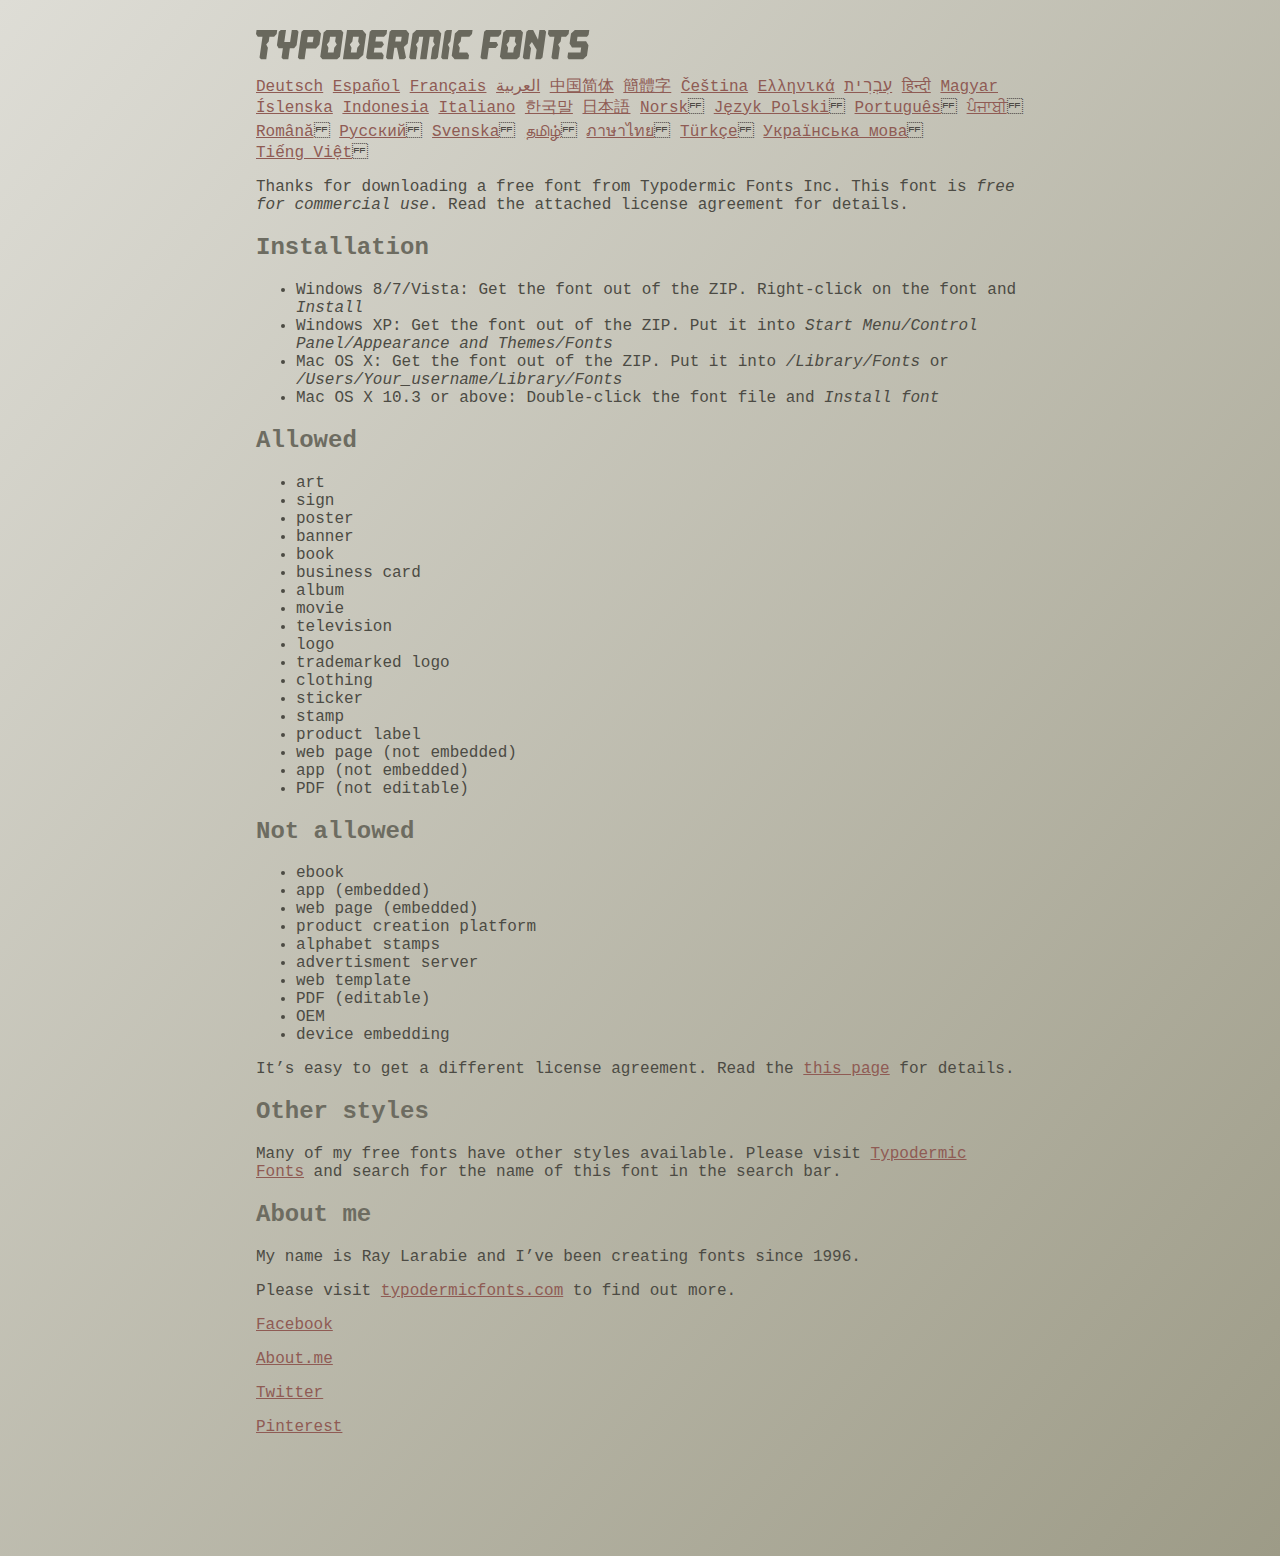
<file: fonts/ethnocentric/read-this.html>
<head>
<meta http-equiv="Content-Type" content="text/html; charset=utf-8">
<title>Typodermic Fonts Inc. Freeware Font instructions 2014</title>
<style type="text/css">
body {
	margin:30px 20% 120px 20%;
	padding:0px;
	font-family:Consolas, Courier, sans-serif;
	color:#4c4b44;
	background-color:#c2c1b3;

/* IE10 Consumer Preview */ 
background-image: -ms-linear-gradient(top left, #DEDDD6 0%, #9D9B87 100%);

/* Mozilla Firefox */ 
background-image: -moz-linear-gradient(top left, #DEDDD6 0%, #9D9B87 100%);

/* Opera */ 
background-image: -o-linear-gradient(top left, #DEDDD6 0%, #9D9B87 100%);

/* Webkit (Safari/Chrome 10) */ 
background-image: -webkit-gradient(linear, left top, right bottom, color-stop(0, #DEDDD6), color-stop(1, #9D9B87));

/* Webkit (Chrome 11+) */ 
background-image: -webkit-linear-gradient(top left, #DEDDD6 0%, #9D9B87 100%);

/* W3C Markup, IE10 Release Preview */ 
background-image: linear-gradient(to bottom right, #DEDDD6 0%, #9D9B87 100%);

	}
h2 {color:#6d6c61;}
a {color:#8f5b54;}
a:hover {color:#ffffff; background-color:#9a998c;}
</style>
</head>

<body>

<svg width="350px" height="30px">
	<path fill="#69685D" d="M0,4.006L0.554,0h20.674l-0.553,4.006l-2.559,2.772h-4.688l-0.682,4.816l-2.515,3.026l1.663,3.07
		l-1.62,11.594H4.987l-1.448-1.79l2.94-20.716H1.791L0,4.006z"/>
	<path fill="#69685D" d="M35.8,0h5.285l1.408,1.791l-1.876,13.343l-2.515,3.111h-4.264l-1.534,11.04h-5.286l-1.449-1.79l1.322-9.25
		h-4.263l-1.705-3.111l1.875-13.343L24.76,0h5.242l-1.706,12.064h5.799L35.8,0z"/>
	<path fill="#69685D" d="M62.09,0l2.899,3.453L63.412,14.58l-3.496,3.962h-9.805l-1.491,10.742h-5.244l-1.493-1.79l3.625-25.704
		L47.469,0H62.09z M50.965,12.362h5.797l0.81-5.583h-5.799L50.965,12.362z"/>
	<path fill="#69685D" d="M64.256,26.642l3.367-24.041L70.523,0h14.664l2.132,2.601l-3.368,24.041l-2.856,2.643H66.431L64.256,26.642
		z M73.335,11.595l-2.514,3.026l1.663,3.07l-0.683,4.816H77.6l0.68-4.816l2.516-3.07l-1.663-3.026l0.681-4.816h-5.796L73.335,11.595
		z"/>
	<path fill="#69685D" d="M86.926,29.285L91.017,0h15.518l3.581,4.307l-2.899,20.673l-4.774,4.305H86.926z M96.345,11.595
		l-2.515,3.026l1.664,3.07l-0.683,4.816h5.798l0.681-4.816l2.516-3.07l-1.663-3.026l0.681-4.816h-5.796L96.345,11.595z"/>
	<path fill="#69685D" d="M127.114,29.285h-15.473l-1.492-1.79l3.624-25.704L115.731,0h15.389l-0.554,4.006l-2.557,2.772h-7.971
		l-0.684,4.816h6.906l1.662,3.026l-2.515,3.111h-6.905l-0.683,4.775h8.057l1.791,2.771L127.114,29.285z"/>
	<path fill="#69685D" d="M150.21,0l2.898,3.453l-1.405,9.977l-3.881,3.452l2.217,10.613l-1.748,1.79h-4.944l-2.387-11.553h-2.6
		l-1.622,11.553h-5.241l-1.493-1.79l3.624-25.704L135.588,0H150.21z M145.691,6.779h-5.796l-0.683,4.816h5.799L145.691,6.779z"/>
	<path fill="#69685D" d="M159.92,29.285h-5.242l-1.492-1.79l3.41-24.042L160.432,0h21.911l2.897,3.453l-3.409,24.042l-1.876,1.79
		h-5.284l1.617-11.594l2.517-3.07l-1.662-3.026l0.681-4.816h-4.092l-3.154,22.506h-6.522l3.155-22.506h-4.134l-0.683,4.816
		l-2.515,3.026l1.663,3.07L159.92,29.285z"/>
	<path fill="#69685D" d="M191.879,29.285h-5.244l-1.492-1.79l3.624-25.704L190.728,0h5.242l-1.619,11.595l-2.516,3.026l1.663,3.07
		L191.879,29.285z"/>
	<path fill="#69685D" d="M213.018,25.279l-0.554,4.006h-13.854l-2.899-3.494l3.156-22.338L202.702,0h13.854l-0.555,4.006
		l-2.558,2.772h-8.1l-0.683,4.816l-2.515,3.026l1.663,3.07l-0.683,4.816h8.1L213.018,25.279z"/>
	<path fill="#69685D" d="M226.007,29.285l-1.492-1.79l3.624-25.704L230.1,0h15.473l-0.554,4.006l-2.557,2.772h-8.058l-0.724,5.115
		h6.818l1.664,3.07l-2.557,3.11h-6.82l-1.535,11.211H226.007z"/>
	<path fill="#69685D" d="M243.903,26.642l3.368-24.041L250.17,0h14.663l2.131,2.601l-3.367,24.041l-2.855,2.643h-14.664
		L243.903,26.642z M252.983,11.595l-2.516,3.026l1.662,3.07l-0.681,4.816h5.796l0.684-4.816l2.515-3.07l-1.664-3.026l0.684-4.816
		h-5.798L252.983,11.595z"/>
	<path fill="#69685D" d="M280.639,19.822l-4.731-7.758l-2.516,3.069l1.662,3.069l-1.533,11.082h-5.244l-1.493-1.79l3.626-25.704
		L272.37,0h4.773l4.902,9.677L283.41,0h5.285l1.407,1.791l-3.623,25.704l-1.877,1.79h-5.285L280.639,19.822z"/>
	<path fill="#69685D" d="M291.926,4.006L292.48,0h20.674l-0.554,4.006l-2.557,2.772h-4.691l-0.681,4.816l-2.516,3.026l1.664,3.07
		l-1.621,11.594h-5.285l-1.451-1.79l2.942-20.716h-4.689L291.926,4.006z"/>
	<path fill="#69685D" d="M325.168,17.478h-9.209l-2.387-3.923l1.45-10.102L318.857,0h14.452l-0.682,4.86l-1.621,1.918h-9.506
		l-0.64,4.561h9.208l2.388,3.878l-1.493,10.572l-3.836,3.494h-14.579l-1.107-1.917l0.682-4.86h12.362L325.168,17.478z"/>
</svg>

<br>

<p translate="no">

<a href="http://translate.google.com/translate?hl=en&sl=en&tl=de&u=http://typodermicfonts.com/wp-content/uploads/2014/02/read-this.html&sandbox=0&usg=ALkJrhivq6___mill12Uw6fPvMWyJxstkw">Deutsch</a>

<a href="http://translate.google.com/translate?hl=en&sl=en&tl=es&u=http://typodermicfonts.com/wp-content/uploads/2014/02/read-this.html&sandbox=0&usg=ALkJrhjAt3cpinDeMTX6Ro8UcZFqaE8K5Q">Español</a>

<a href="http://translate.google.com/translate?hl=en&sl=en&tl=fr&u=http://typodermicfonts.com/wp-content/uploads/2014/02/read-this.html&sandbox=0&usg=ALkJrhjObLPhFyyhwigF-dBoOZ3eXYdDsw">Français</a>

<a href="http://translate.google.com/translate?hl=en&sl=en&tl=ar&u=http://typodermicfonts.com/wp-content/uploads/2014/02/read-this.html&sandbox=0&usg=ALkJrhg2hs-st3zodt-AjmoeuPHfyJsTEg">العربية</a>

<a href="http://translate.google.com/translate?hl=en&sl=en&tl=zh-CN&u=http://typodermicfonts.com/wp-content/uploads/2014/02/read-this.html&sandbox=0&usg=ALkJrhiilVnjG1Ks0DN7UyRqbKExhxAT-Q">中国简体</a>

<a href="http://translate.google.com/translate?hl=en&sl=en&tl=zh-TW&u=http://typodermicfonts.com/wp-content/uploads/2014/02/read-this.html&sandbox=0&usg=ALkJrhiSCPRAYToARlHI4kxIK9eCIFKQhw">簡體字</a>

<a href="http://translate.google.com/translate?hl=en&sl=en&tl=cs&u=http://typodermicfonts.com/wp-content/uploads/2014/02/read-this.html&sandbox=0&usg=ALkJrhj3z2HOOmCXLT-ApYW2SCeBvTGvTA">Čeština</a>

<a href="http://translate.google.com/translate?hl=en&sl=en&tl=el&u=http://typodermicfonts.com/wp-content/uploads/2014/02/read-this.html&sandbox=0&usg=ALkJrhhoORG-43TvZ2NVrll3T0oyOZE0VA">Ελληνικά</a>

<a href="http://translate.google.com/translate?hl=en&sl=en&tl=iw&u=http://typodermicfonts.com/wp-content/uploads/2014/02/read-this.html&sandbox=0&usg=ALkJrhiP4kLXdDxVNuV6-9tHJ8Tbt-1xKw">עִבְרִית</a>

<a href="http://translate.google.com/translate?hl=en&sl=en&tl=hi&u=http://typodermicfonts.com/wp-content/uploads/2014/02/read-this.html&sandbox=0&usg=ALkJrhhJmUufReWrMTSaGKPPOqV7q5jpGQ">हिन्दी</a>

<a href="http://translate.google.com/translate?hl=en&sl=en&tl=hu&u=http://typodermicfonts.com/wp-content/uploads/2014/02/read-this.html&sandbox=0&usg=ALkJrhgfcL_UwP3jkr6Vvq35rkhETFuTug">Magyar</a>

<a href="http://translate.google.com/translate?hl=en&sl=en&tl=is&u=http://typodermicfonts.com/wp-content/uploads/2014/02/read-this.html&sandbox=0&usg=ALkJrhjpK9lELyRP50Vv3RNgqCJDb6d-GQ">Íslenska</a>

<a href="http://translate.google.com/translate?hl=en&sl=en&tl=id&u=http://typodermicfonts.com/wp-content/uploads/2014/02/read-this.html&sandbox=0&usg=ALkJrhiExV3gmyXBUVqcwNiGiUWQSRrgIQ">Indonesia</a>

<a href="http://translate.google.com/translate?hl=en&sl=en&tl=it&u=http://typodermicfonts.com/wp-content/uploads/2014/02/read-this.html&sandbox=0&usg=ALkJrhgMr2_uulaLYRSFz8C34rtcbN6XEg">Italiano</a>

<a href="http://translate.google.com/translate?hl=en&sl=en&tl=ko&u=http://typodermicfonts.com/wp-content/uploads/2014/02/read-this.html&sandbox=0&usg=ALkJrhhl_nNXiOMIiBERq879UXH1XYfZGw">한국말</a>

<a href="http://translate.google.com/translate?hl=en&ie=UTF8&prev=_t&sl=en&tl=ja&u=http://typodermicfonts.com/wp-content/uploads/2014/02/read-this.html&sandbox=0&usg=ALkJrhi2FvSFgSUub72-Sq2moIRAosCiLA">日本語</a>

<a href="http://translate.google.com/translate?hl=en&sl=en&tl=no&u=http://typodermicfonts.com/wp-content/uploads/2014/02/read-this.html&sandbox=0&usg=ALkJrhhnf9AGd5hfxwA04e1w-tfYPha1ww">Norsk</a>
<a href="http://translate.google.com/translate?hl=en&sl=en&tl=pl&u=http://typodermicfonts.com/wp-content/uploads/2014/02/read-this.html&sandbox=0&usg=ALkJrhjZTe5eJRrZffLe0zgqEHPrMb8pOQ">Język&nbsp;Polski</a>
<a href="http://translate.google.com/translate?hl=en&sl=en&tl=pt-BR&u=http://typodermicfonts.com/wp-content/uploads/2014/02/read-this.html&sandbox=0&usg=ALkJrhg-zp3i6AcZCv02ONjZ5YvkcCFDBw">Português</a>
<a href="http://translate.google.com/translate?hl=en&sl=en&tl=pa&u=http://typodermicfonts.com/wp-content/uploads/2014/02/read-this.html&sandbox=0&usg=ALkJrhhPEMoYvW59_DJT7y6fxgG2IMh23A">ਪੰਜਾਬੀ</a>
<a href="http://translate.google.com/translate?hl=en&sl=en&tl=ro&u=http://typodermicfonts.com/wp-content/uploads/2014/02/read-this.html&sandbox=0&usg=ALkJrhgD0R8zxuQQh-YmFpQTJdvjhAYm2A">Română</a>
<a href="http://translate.google.com/translate?hl=en&sl=en&tl=ru&u=http://typodermicfonts.com/wp-content/uploads/2014/02/read-this.html&sandbox=0&usg=ALkJrhgI6c7Pd-FCcipT4xc2NPTefj5JJg">Русский</a>
<a href="http://translate.google.com/translate?hl=en&sl=en&tl=sv&u=http://typodermicfonts.com/wp-content/uploads/2014/02/read-this.html&sandbox=0&usg=ALkJrhhA8gW_-rjCbZQ5TK46zFMB3_StEQ">Svenska</a>
<a href="http://translate.google.com/translate?hl=en&sl=en&tl=ta&u=http://typodermicfonts.com/wp-content/uploads/2014/02/read-this.html&sandbox=0&usg=ALkJrhiwxxCEPzu3pHBXP-fbTZaOzYqe3g">தமிழ்</a>
<a href="http://translate.google.com/translate?hl=en&sl=en&tl=th&u=http://typodermicfonts.com/wp-content/uploads/2014/02/read-this.html&sandbox=0&usg=ALkJrhjP1N1DRUB1M81k5mi5KnRtt5C2-Q">ภาษาไทย</a>
<a href="http://translate.google.com/translate?hl=en&sl=en&tl=tr&u=http://typodermicfonts.com/wp-content/uploads/2014/02/read-this.html&sandbox=0&usg=ALkJrhiTYbD039OWznCcGyQnMy89_v-1gA">Türkçe</a>
<a href="http://translate.google.com/translate?hl=en&sl=en&tl=uk&u=http%3A%2F%2Ftypodermicfonts.com%2Fwp-content%2Fuploads%2F2014%2F02%2Fread-this.html">Українська&nbsp;мова</a>
<a href="http://translate.google.com/translate?hl=en&sl=en&tl=vi&u=http://typodermicfonts.com/wp-content/uploads/2014/02/read-this.html&sandbox=0&usg=ALkJrhirTQPOLCZognLpxOvJQT_158y07A">Tiếng&nbsp;Việt</a>
</p>


<p>Thanks for downloading a free font from <span translate="no">Typodermic Fonts Inc.</span> This font is <em>free for commercial use</em>. Read the attached license agreement for details.</p>


<h2>Installation</h2>

<ul>
<li>Windows 8/7/Vista: Get the font out of the ZIP. Right-click on the font and <em>Install</em>
<li>Windows XP: Get the font out of the ZIP. Put it into <cite translate="no">Start Menu/Control Panel/Appearance and Themes/Fonts</cite>
<li>Mac OS X: Get the font out of the ZIP. Put it into <cite translate="no">/Library/Fonts</cite> or <cite translate="no">/Users/Your_username/Library/Fonts</cite>
<li>Mac OS X 10.3 or above: Double-click the font file and <em>Install font</em>
</ul>


<h2>Allowed</h2>

<ul>
<li>art
<li>sign
<li>poster
<li>banner
<li>book
<li>business card
<li>album
<li>movie
<li>television
<li>logo
<li>trademarked logo
<li>clothing
<li>sticker
<li>stamp
<li>product label
<li>web page (not embedded)
<li>app (not embedded)
<li>PDF (not editable)
</ul>

<h2>Not allowed</h2>

<ul>
<li>ebook
<li>app (embedded)
<li>web page (embedded)
<li>product creation platform
<li>alphabet stamps
<li>advertisment server
<li>web template
<li>PDF (editable)
<li>OEM
<li>device embedding
</ul>

<p>It&rsquo;s easy to get a different license agreement. Read the <a href="http://typodermicfonts.com/custom/">this page</a> for details.</p>

<h2>Other styles</h2>

<p>Many of my free fonts have other styles available. Please visit <a href="http://typodermicfonts.com">Typodermic Fonts</a> and search for the name of this font in the search bar.</p>


<h2>About me</h2>

<p>My name is <span translate="no">Ray Larabie</span> and I&rsquo;ve been creating fonts since 1996.</p>

<p>Please visit <a href="http://typodermicfonts.com">typodermicfonts.com</a> to find out more.</p>

<p translate="no"><a href="https://www.facebook.com/pages/Typodermic-Fonts/7153899975">Facebook</a></p>
<p translate="no"><a href="http://about.me/raylarabie/#">About.me</a></p>
<p translate="no"><p><a href="https://twitter.com/typodermic">Twitter</a></p>
<p translate="no"><p><a href="http://www.pinterest.com/plywood747/">Pinterest</a></p>

</body>
</file>
<file: css/style.css>
body {
  font-family: "Poppins", sans-serif;
  color: #0c0c0c;
  background-color: #ffffff;
}

.layout_padding {
  padding: 75px 0;
}

.layout_padding2 {
  padding: 45px 0;
}

.layout_padding2-top {
  padding-top: 45px;
}

.layout_padding2-bottom {
  padding-bottom: 45px;
}

.layout_padding-top {
  padding-top: 75px;
}

.layout_padding-bottom {
  padding-bottom: 75px;
}

.heading_container {
  display: -webkit-box;
  display: -ms-flexbox;
  display: flex;
}

.heading_container h2 {
  position: relative;
}

.heading_container h2::before {
  content: "";
  position: absolute;
  width: 9px;
  height: 30px;
  top: 14%;
  right: -15px;
  background: -webkit-gradient(linear, left top, right top, from(#fb930a), to(#f5e47b));
  background: linear-gradient(to right, #fb930a, #f5e47b);
}

/*header section*/
.hero_area {
  height: 100vh;
  position: relative;
  background-image: url(../images/hero-bg.png);
  background-size: cover;
  background-position: bottom right;
  background-repeat: no-repeat;
}

.sub_page .hero_area {
  height: auto;
  background-position: top right;
}

.hero_area.sub_pages {
  height: auto;
}

.header_section .container-fluid {
  
  padding-right: 25px;
  padding-left: 25px;
  background: #ffffff;
  color: #f1f1f1;
  
  

/*   padding: 10px 16px;
  background: #555;
  color: #f1f1f1; */
}

.sticky {
  position: fixed;
  top: 0;
  width: 100%;
}

.sticky {
  padding-top: 0px;
  z-index: 1;
}


.header_section .nav_container {
  margin: 0 auto;
}

.custom_nav-container.navbar-expand-lg .navbar-nav .nav-link {
  padding: 10px 30px;
  color: #181816;
  text-align: center;

}

a,
a:hover,
a:focus {
  text-decoration: none;
}

a:hover,
a:focus {
  color: initial;
  
}
a:hover{
  background-color: orange;
}
.btn,
.btn:focus {
  outline: none !important;
  -webkit-box-shadow: none;
          box-shadow: none;
}

.custom_nav-container .nav_search-btn {
  background-image: url(../images/search-icon.png);
  background-size: 22px;
  background-repeat: no-repeat;
  background-position-y: 7px;
  width: 35px;
  height: 35px;
  padding: 0;
  border: none;
}

.navbar-brand {
  display: -webkit-box;
  display: -ms-flexbox;
  display: flex;
  -webkit-box-align: center;
      -ms-flex-align: center;
          align-items: center;
}

.navbar-brand img {
  width: 150px;
  margin-right: 5px;
}
.enrollButton:hover
{
  background-color: #e7e7e7;}


.navbar-brand span {
  font-size: 22px;
  font-weight: 700;
  color: #f5e47b;
  text-transform: uppercase;
}

.custom_nav-container {
  z-index: 99999;
  padding: 5px 0;
}

.custom_nav-container .navbar-toggler {
  outline: none;
}

.custom_nav-container .navbar-toggler .navbar-toggler-icon {
  background-image: url(../images/menu.png);
  background-size: 45px;
}

.quote_btn-container {
  display: -webkit-box;
  display: -ms-flexbox;
  display: flex;
  -webkit-box-align: center;
      -ms-flex-align: center;
          align-items: center;
}

.quote_btn-container a {
  color: #000000;
  position: relative;
}

.quote_btn-container a .cart_number {
  position: absolute;
  top: 68%;
  left: 50%;
  -webkit-transform: translate(-50%, -50%);
          transform: translate(-50%, -50%);
  color:rgb(234, 234, 234);
  font-size: 12px;
}

.quote_btn-container a img {
  width: 20px;
  margin: 0 25px;
}

/*end header section*/
/* slider section */
.slider_section {
  height: calc(100% - 70px);
  display: -webkit-box;
  display: -ms-flexbox;
  display: flex;
  -webkit-box-align: center;
      -ms-flex-align: center;
          align-items: center;
  position: relative;
}

.slider_section .row {
  -webkit-box-align: center;
      -ms-flex-align: center;
          align-items: center;
}

.slider_section .design-box {
  position: absolute;
  bottom: 0;
  -webkit-transform: translateY(-50%);
          transform: translateY(-50%);
  left: 0;
  width: 75px;
}

.slider_section .design-box img {
  width: 100%;
}

.slider_section .slider_number-container {
  position: absolute;
  top: 45%;
  -webkit-transform: translateY(-50%);
          transform: translateY(-50%);
  right: 4%;
  text-align: center;
  opacity: .6;
}

.slider_section .slider_number-container hr {
  width: 1px;
  height: 50px;
  border: none;
  background-color: #ffffff;
}

.slider_section .slider_number-container .number-box {
  display: -webkit-box;
  display: -ms-flexbox;
  display: flex;
  -webkit-box-orient: vertical;
  -webkit-box-direction: normal;
      -ms-flex-direction: column;
          flex-direction: column;
  -webkit-box-pack: center;
      -ms-flex-pack: center;
          justify-content: center;
  -webkit-box-align: center;
      -ms-flex-align: center;
          align-items: center;
  color: #ffffff;
  text-transform: uppercase;
}

.slider_section .detail_box h2 {
  margin-bottom: 0;
  display: -webkit-box;
  display: -ms-flexbox;
  display: flex;
  -webkit-box-align: center;
      -ms-flex-align: center;
          align-items: center;
}

.slider_section .detail_box h2 span {
  margin-right: 10px;
}

.slider_section .detail_box h2 hr {
  margin: 0;
  border: none;
  width: 55px;
  height: 1px;
  background-color: #000000;
}

.slider_section .detail_box h1 {
  font-weight: bold;
  text-transform: uppercase;
  font-size: 5rem;
  margin-bottom: 30px;
}

.slider_section .detail_box a {
  display: inline-block;
  padding: 8px 40px;
  background-color: #0d0806;
  border: 1px solid #0d0806;
  color: #ffffff;
  border-radius: 0;
  margin: 35px 0;
}

.slider_section .detail_box a:hover {
  background-color: transparent;
  color: #0d0806;
}

.slider_section .img-box img {
  width: 100%;
}

.slider_section .carousel-indicators {
  padding: 0;
  margin: 0;
  right: initial;
  bottom: 22%;
  left: 17%;
}

.slider_section .carousel-indicators li {
  text-indent: 0;
  width: auto;
  height: auto;
  opacity: 1;
  background-color: transparent;
  border: none;
  color: #c0c0c0;
  font-size: 24px;
  display: none;
}

.slider_section .carousel-indicators li.active {
  display: block;
}

.item_section .item_container {
  display: -webkit-box;
  display: -ms-flexbox;
  display: flex;
  -webkit-box-pack: center;
      -ms-flex-pack: center;
          justify-content: center;
  -ms-flex-wrap: wrap;
      flex-wrap: wrap;
}

.item_section .item_container .box {
  width:300px;
  display: -webkit-box;
  display: -ms-flexbox;
  display: flex;
  -webkit-box-orient: vertical;
  -webkit-box-direction: normal;
      -ms-flex-direction: column;
          flex-direction: column;
  -webkit-box-pack: justify;
      -ms-flex-pack: justify;
          justify-content: space-between;
  margin: 30px 10px;
  padding: 15px;
  -webkit-box-shadow: 0px 0px 2px 0.5px rgba(0, 0, 0, 0.15);
  box-shadow: 0px 0px 2px 0.5px rgba(0, 0, 0, 0.15);
}

.item_section .item_container .box .img-box {
  width: 100%;
  display: -webkit-box;
  display: -ms-flexbox;
  display: flex;
  -webkit-box-pack: center;
      -ms-flex-pack: center;
          justify-content: center;
}

.item_section .item_container .box .img-box img {
  width: 125px;
}

.item_section .item_container .box h6 {
  color: #fbb534;
  text-transform: uppercase;
}

.item_section .item_container .box h5 {
  text-transform: uppercase;
}

.item_section .item_container .box:hover {
  -webkit-box-shadow: 0px 0px 25px 1px rgba(0, 0, 0, 0.1);
          box-shadow: 0px 0px 25px 1px rgba(0, 0, 0, 0.1);
}

.about_section {
  position: relative;
}

.about_section .design-box {
  position: absolute;
  bottom: 0;
  -webkit-transform: translateY(-50%);
          transform: translateY(-50%);
  right: 0;
  width: 75px;
}

.about_section .design-box img {
  width: 100%;
}

.about_section .row {
  -webkit-box-align: center;
      -ms-flex-align: center;
          align-items: center;
}

.about_section .detail-box p {
  margin-top: 35px;
}

.about_section .detail-box a {
  display: inline-block;
  padding: 8px 40px;
  background-color: #0d0806;
  border: 1px solid #0d0806;
  color: #ffffff;
  border-radius: 0;
  margin-top: 35px;
}

.about_section .detail-box a:hover {
  background-color: transparent;
  color: #0d0806;
}

.about_section .img-box img {
  width: 100%;
}

.price_section {
  background-color: #f8f8f8;
}

.price_section .price_container {
  display: -webkit-box;
  display: -ms-flexbox;
  display: flex;
  -webkit-box-pack: center;
      -ms-flex-pack: center;
          justify-content: center;
  padding: 40px 0;
  -ms-flex-wrap: wrap;
      flex-wrap: wrap;
}

.price_section .price_container .box {
  min-width: 300px;
  max-width: 360px;
  height: 550px;
  display: -webkit-box;
  display: -ms-flexbox;
  display: flex;
  -webkit-box-orient: vertical;
  -webkit-box-direction: normal;
      -ms-flex-direction: column;
          flex-direction: column;
  -webkit-box-align: center;
      -ms-flex-align: center;
          align-items: center;
  -webkit-box-pack: justify;
      -ms-flex-pack: justify;
          justify-content: space-between;
  margin: 35px 10px;
  padding: 45px 0 25px 0;
  text-align: center;
  background-color: #ffffff;
  -webkit-box-shadow: 0px 0px 6px 0 rgba(0, 0, 0, 0.05);
  box-shadow: 0px 0px 6px 0 rgba(0, 0, 0, 0.05);
  -webkit-box-flex: 1;
      -ms-flex-positive: 1;
          flex-grow: 1;
}

.price_section .price_container .box .img-box {
  width: 100%;
  display: -webkit-box;
  display: -ms-flexbox;
  display: flex;
  -webkit-box-pack: center;
      -ms-flex-pack: center;
          justify-content: center;
}

.price_section .price_container .box .img-box img {
  width: 33.33px;
}

.price_section .price_container .box h6 {
  font-weight: bold;
  font-size: 18px;
}

.price_section .price_container .box .detail-box h5 {
  text-transform: uppercase;
  font-weight: bold;
  font-size: 22px;
}

.price_section .price_container .box .detail-box h5 span {
  color: #fbb534;
}

.price_section .price_container .box .detail-box a {
  display: inline-block;
  padding: 5px 15px;
  border: 1px solid #000000;
  font-weight: bold;
  color: #000000;
  margin-top: 15px;
}

.price_section .price_container .box:hover a {
  border-color: #fbb534;
  color: #fbb534;
}

.price_section .price_btn {
  display: inline-block;
  padding: 8px 40px;
  background-color: #0d0806;
  border: 1px solid #0d0806;
  color: #ffffff;
  border-radius: 0;
}

.price_section .price_btn:hover {
  background-color: transparent;
  color: #0d0806;
}

.ring_section {
  text-align: center;
  position: relative;
}

.ring_section .row {
  -webkit-box-align: center;
      -ms-flex-align: center;
          align-items: center;
}

.ring_section .container {
  -webkit-box-shadow: 0px 0px 56px 1px rgba(0, 0, 0, 0.08);
  box-shadow: 0px 0px 56px 1px rgba(0, 0, 0, 0.08);
}

.ring_section .design-box {
  position: absolute;
  bottom: 0;
  -webkit-transform: translateY(-50%);
          transform: translateY(-50%);
  left: 0;
  width: 75px;
}

.ring_section .design-box img {
  width: 100%;
}

.ring_section .ring_container .detail-box h4 {
  text-transform: uppercase;
  color: #fbb534;
}

.ring_section .ring_container .detail-box a {
  display: inline-block;
  padding: 5px 15px;
  border: 1px solid #000000;
  font-weight: bold;
  color: #000000;
  margin-top: 15px;
}

.ring_section .ring_container .img-box img {
  width: 100%;
}

.client_section .heading_container {
  -webkit-box-pack: center;
      -ms-flex-pack: center;
          justify-content: center;
}

.client_section .secondary_heading {
  text-align: center;
}

.client_section .client_container {
  display: -webkit-box;
  display: -ms-flexbox;
  display: flex;
  -webkit-box-align: center;
      -ms-flex-align: center;
          align-items: center;
  border: 1px solid #fbb534;
  padding: 25px;
  width: 85%;
  margin: 75px auto;
}

.client_section .client_container .client-id {
  display: -webkit-box;
  display: -ms-flexbox;
  display: flex;
  -webkit-box-align: center;
      -ms-flex-align: center;
          align-items: center;
  width: 45%;
}

.client_section .client_container .client-id .img-box {
  margin-right: 25px;
}

.client_section .client_container .client-id .img-box img {
  width: 100%;
}

.client_section .client_container .client-id h5 {
  font-weight: bold;
}

.client_section .client_container .client-id h6 {
  color: #f6d768;
}

.client_section .client_container .detail-box {
  width: 55%;
}

.client_section .client_container .detail-box p {
  margin: 0;
}

.client_section .carousel-control-prev,
.client_section .carousel-control-next {
  opacity: 1;
}

.client_section .carousel-control-prev {
  -webkit-box-pack: start;
      -ms-flex-pack: start;
          justify-content: flex-start;
}

.client_section .carousel-control-next {
  -webkit-box-pack: end;
      -ms-flex-pack: end;
          justify-content: flex-end;
}

.client_section .carousel-control-prev-icon,
.client_section .carousel-control-next-icon {
  width: 30px;
  height: 30px;
  background-size: 25px;
}

.client_section .carousel-control-prev-icon {
  background-image: url(../images/prev-black.png);
}

.client_section .carousel-control-prev-icon:hover {
  background-image: url(../images/prev.png);
}

.client_section .carousel-control-next-icon {
  background-image: url(../images/next-black.png);
}

.client_section .carousel-control-next-icon:hover {
  background-image: url(../images/next.png);
}

.contact_section {
  position: relative;
}

.contact_section .design-box {
  position: absolute;
  bottom: 50%;
  -webkit-transform: translateY(50%);
          transform: translateY(50%);
  right: 0;
  width: 75px;
}

.contact_section .design-box img {
  width: 100%;
}

.contact_section h2 {
  margin-bottom: 65px;
}

.contact_section form {
  padding-right: 35px;
}

.contact_section input {
  width: 100%;
  border: none;
  height: 50px;
  margin-bottom: 25px;
  padding-left: 25px;
  background-color: transparent;
  outline: none;
  color: #101010;
  -webkit-box-shadow: 0px 2px 5px 0px rgba(0, 0, 0, 0.16);
  box-shadow: 0px 2px 5px 0px rgba(0, 0, 0, 0.16);
}

.contact_section input::-webkit-input-placeholder {
  color: #131313;
}

.contact_section input:-ms-input-placeholder {
  color: #131313;
}

.contact_section input::-ms-input-placeholder {
  color: #131313;
}

.contact_section input::placeholder {
  color: #131313;
}

.contact_section input.message-box {
  height: 120px;
}

.contact_section button {
  padding: 12px 45px;
  outline: none;
  border: none;
  border-radius: 30px;
  color: #fff;
  background: -webkit-gradient(linear, left top, left bottom, from(#f5e47b), to(#fb930a));
  background: linear-gradient(to bottom, #f5e47b, #fb930a);
  margin-top: 35px;
}

.contact_section .map_container {
  height: 100%;
  padding-bottom: 110px;
}

.contact_section .map_container .map-responsive {
  height: 100%;
}

.info_section {
  background-color: #363636;
  color: #ffffff;
  height: 280px;
 
}

.info_section .info_container .info_logo {
  display: -webkit-box;
  display: -ms-flexbox;
  display: flex;
  -webkit-box-pack: center;
      -ms-flex-pack: center;
          justify-content: center;
  padding: 80px 10px 45px 10px;
  background-color: #ffffff;
  width: 205px;
  border-radius: 0 0 50px 50px;
  height: 100px;
  
}

.info_section .info_container .info_logo a {
  display: -webkit-box;
  display: -ms-flexbox;
  display: flex;
  -webkit-box-align: center;
      -ms-flex-align: center;
          align-items: center;
}

.info_section .info_container .info_logo a img {
  width: 50px;
  margin-right: 10px;
}

.info_section .info_container .info_logo a span {
  text-transform: uppercase;
  color: #000000;
  font-size: 28px;
  font-weight: bold;
}

.info_section .info_container .info_contact {
  padding: 50px 5px 20px 5px;
}

.info_section .info_container .info_contact a {
  color: #ffffff;
}

.info_section .info_container .info_contact a img {
  margin-right: 10px;
}

.info_section .info_heading {
  text-transform: uppercase;
  margin: 20px 0;
  position: relative;
}

.info_section .info_heading::before {
  content: "";
  width: 45px;
  height: 5px;
  position: absolute;
  bottom: -8px;
  left: 50%;
  -webkit-transform: translateX(-50%);
          transform: translateX(-50%);
  border-radius: 5px;
  background-color: #f8bf46;
}

.info_section .info_form form {
  display: -webkit-box;
  display: -ms-flexbox;
  display: flex;
  -webkit-box-orient: vertical;
  -webkit-box-direction: normal;
      -ms-flex-direction: column;
          flex-direction: column;
  -webkit-box-align: center;
      -ms-flex-align: center;
          align-items: center;
}

.info_section .info_form form .email_box {
  display: -webkit-box;
  display: -ms-flexbox;
  display: flex;
  -webkit-box-orient: vertical;
  -webkit-box-direction: normal;
      -ms-flex-direction: column;
          flex-direction: column;
}

.info_section .info_form form label {
  color: #5a5959;
}

.info_section .info_form form input {
  width: 500px;
  border: none;
  background-color: #ffffff;
  outline: none;
  padding: 5px;
}

.info_section .info_form form button {
  padding: 8px 65px;
  outline: none;
  border: none;
  border-radius: 30px;
  color: #fff;
  background: -webkit-gradient(linear, left top, left bottom, from(#f5e47b), to(#fb930a));
  background: linear-gradient(to bottom, #f5e47b, #fb930a);
  margin-top: 35px;
  text-transform: uppercase;
}

.info_section .info_social {
  padding-top: 35px;
  display: -webkit-box;
  display: -ms-flexbox;
  display: flex;
  -webkit-box-orient: vertical;
  -webkit-box-direction: normal;
      -ms-flex-direction: column;
          flex-direction: column;
  -webkit-box-align: center;
      -ms-flex-align: center;
          align-items: center;
}
.column {
  
  width: 33.33%;
  padding: 10px;
  height: 300px; /* Should be removed. Only for demonstration */
/* 
  position: relative;
  min-height: 1px;
  padding-right: 20px !important;
  padding-left: 20px  !important; */
}
/* Clear floats after the columns */
.row:after {
  content: "";
  display: table;
  clear: both;
  column-gap: 40px;
  padding-right: 20px !important;
  padding-left: 20px  !important;

}
.button1 {
  background-color: #4CAF50;
  border: none;
  color: white;
  padding:5px 0px;
  text-align: center;

/*pop up coding*/



.info_section .info_social .social_box {
  display: -webkit-box;
  display: -ms-flexbox;
  display: flex;
  margin: 15px auto;
  -webkit-box-align: center;
      -ms-flex-align: center;
          align-items: center;
}

.info_section .info_social .social_box img {
  min-width: 10px;
  margin: 0 10px;
}

/* footer section*/
.footer_section {
  background-color: #363636;
  display: -webkit-box;
  display: -ms-flexbox;
  display: flex;
  -webkit-box-pack: center;
      -ms-flex-pack: center;
          justify-content: center;
  position: relative;
  z-index:-1;
}

.footer_section p {
  border-top: 1px solid #ffffff;
  color: #9c9b9b;
  margin: 0;
  text-align: center;
  padding: 20px 35px;
  margin: 0;
}

.footer_section a {
  color: #9c9b9b;
}
/*# sourceMappingURL=style.css.map */
</file>
<file: css/responsive.css>
@media (max-width: 1120px) {}

@media (max-width: 992px) {

  .custom_nav-container.navbar-expand-lg .navbar-nav .nav-link {
    color: #000000;
  }

  .quote_btn-container {
    display: none;
  }


  .ring_section .ring_container .detail-box {
    margin-bottom: 45px;
  }

  .price_section .price_container .box {
    height: 450px;
  }
}

@media (max-width: 768px) {
  .hero_area {
    background-position: top left;
    height: auto;
  }

  .slider_section {
    padding: 45px 0;
  }

  .contact_section button {
    margin-bottom: 45px;
    margin-left: auto;
    margin-right: auto;
  }

  .contact_section form {
    padding: 0;
  }

  .client_section .client_container {
    flex-direction: column;
  }

  .client_section .client_container .client-id {
    width: auto;
  }

  .client_section .client_container .detail-box {
    margin-top: 35px;
    width: auto;
  }

  .contact_section .map_container {
    height: 350px;
    padding: 0;
  }

  .info_section .col-md-3 {
    display: flex;
    justify-content: center;
  }

  .info_section .info_container .info_contact {
    padding: 35px 0;
  }

  .info_section .info_form form input {
    width: 100%;
  }

  .ring_section {
    padding-left: 15px;
    padding-right: 15px;
  }
}

@media (max-width: 576px) {
  .slider_section .detail_box {
    text-align: center;
  }

  .slider_section .detail_box h1 {
    font-size: 4rem;
  }

}

@media (max-width: 480px) {

  .client_section .carousel-control-prev,
  .client_section .carousel-control-next {
    display: none;
  }
}

@media (max-width: 420px) {
  .slider_section .detail_box h1 {
    font-size: 3rem;
  }

  .slider_section .detail_box h2 {
    font-size: 1.8rem;
  }

  .heading_container h2::before {
    display: none;
  }
}

@media (max-width: 360px) {}

@media (min-width: 1200px) {
  .container {
    max-width: 1170px;
  }
}
</file>
